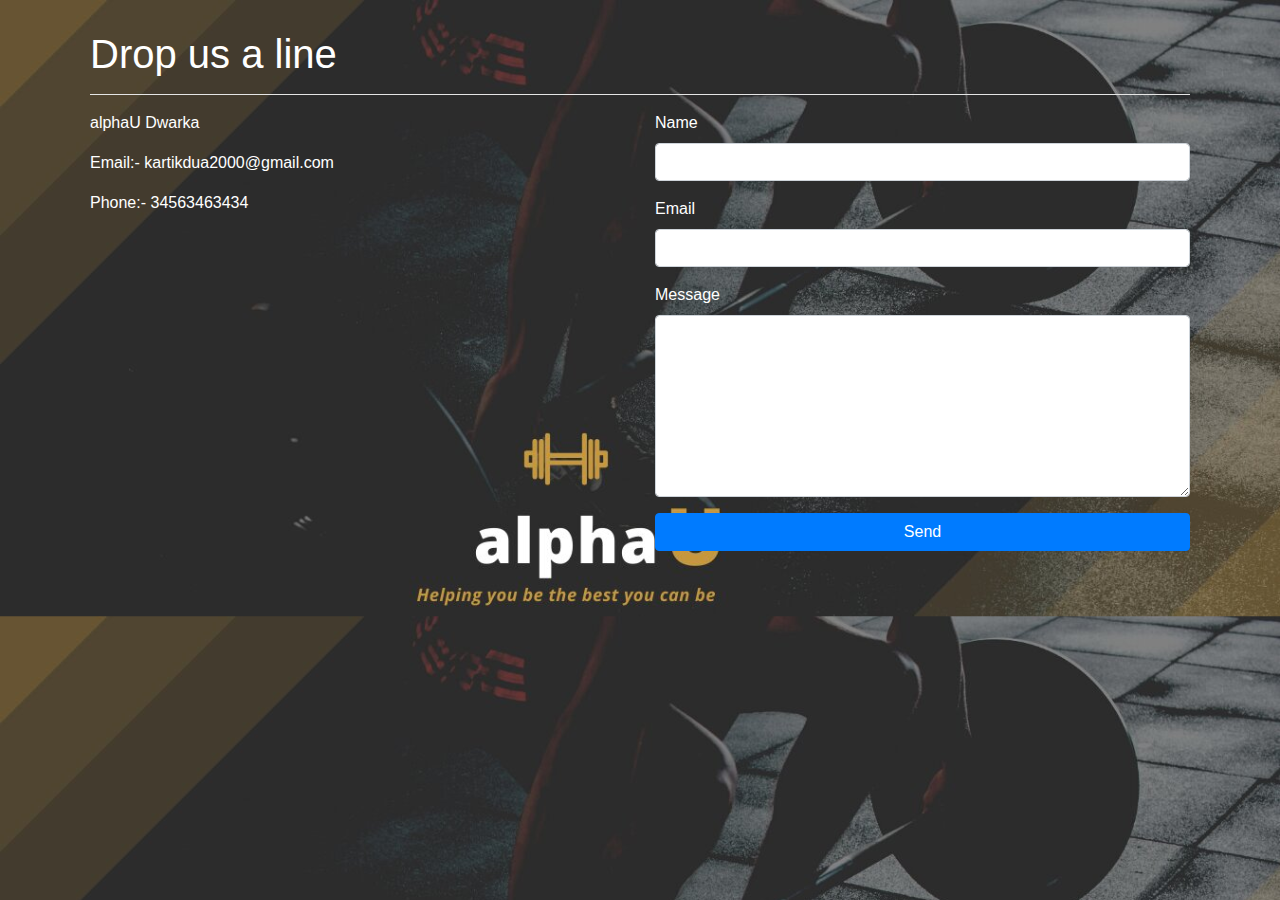
<file: contact.html>
<!DOCTYPE html>
<html lang="en">
<head>
	<meta charset="UTF-8">
	<title>Contact Us</title>
	<link rel="stylesheet" href="css/bootstrap.min.css">
<link rel="shortcut icon" type="image/x-icon" href="alphau2.ico">


   <style>
	    body{
	    	background-image: url(gym1.jpg);
	    	background-size:cover;
	    }
	    hr{
	    	background: white;	
	    }

		.contact-form{
			
			color:white;
			margin-top: 10px;
			padding: 20px;
			
		}
   </style>


  </head>
<body>
	


<div class="container contact-form">
	<h1>Drop us a line</h1>
	<hr>

	<div class="row">
   
       <div class="col-md-6">
       	<address>alphaU Dwarka</address>
       	<p>Email:- kartikdua2000@gmail.com</p>
       	<p>Phone:- 34563463434</p>
       </div>

       <div class="col-md-6">
       	
         <div class="form-group">
         	<label>Name</label>
         	<input type="text" class="form-control">
         </div>

         <div class="form-group">
         	<label>Email</label>
         	<input type="text" class="form-control">
         </div>

         <div class="form-group">
         	<label>Message</label>
         	<textarea  class="form-control" rows="7"></textarea>
         </div>

         <div class="form-group">
         	<button class="btn btn-primary btn-block">Send</button>
         </div>

       </div>

    </div>

</div>




</body>
</html>
</file>
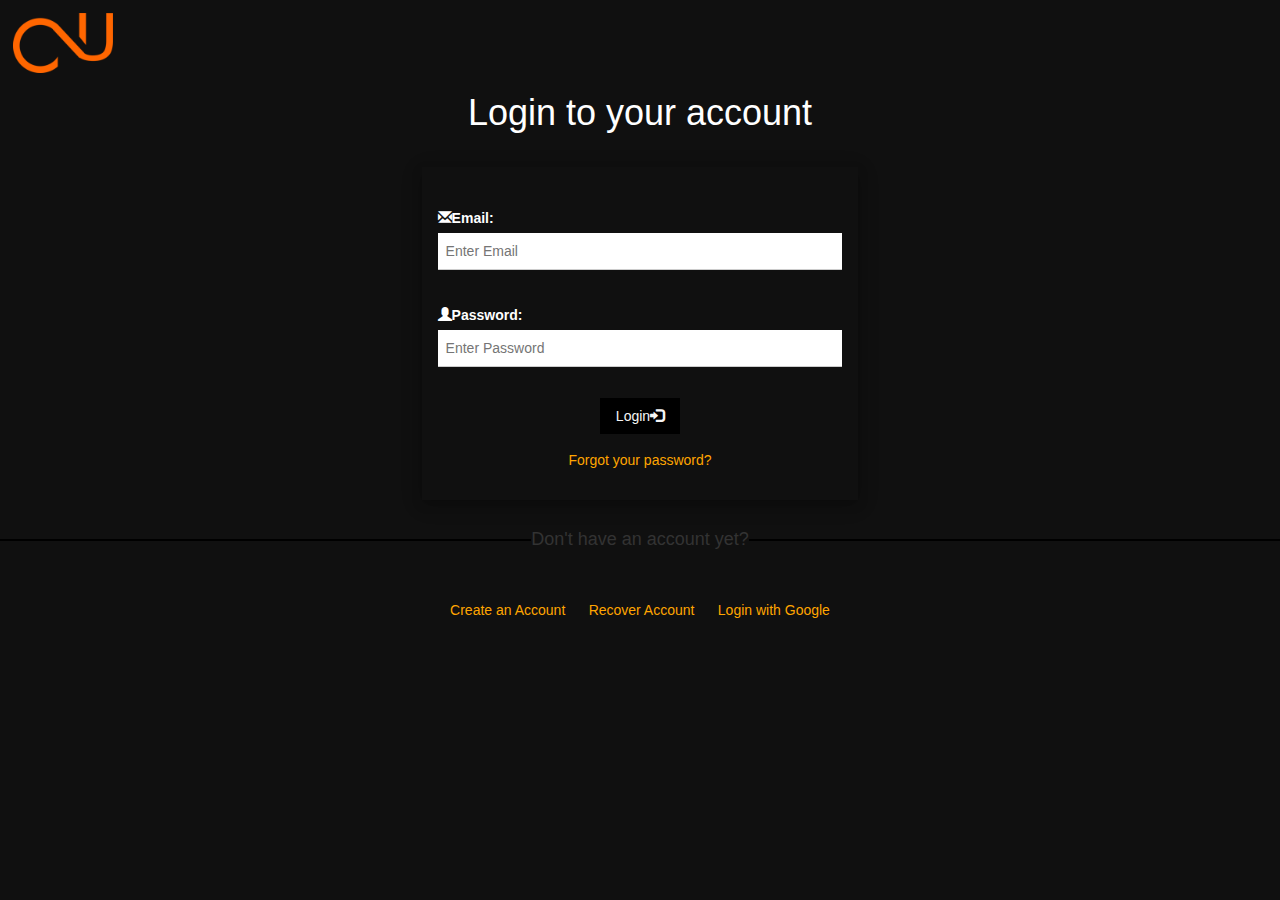
<file: login.html>
<!DOCTYPE html>
<html lang="en">
<meta name="viewport" content="width=device-width, initial-scale=1">
<link rel="stylesheet" href="https://www.w3schools.com/w3css/4/w3.css">
<title>Login</title>
<head>
  <meta charset="utf-8">
  <meta name="viewport" content="width=device-width, initial-scale=1">
  <link rel="stylesheet" href="https://maxcdn.bootstrapcdn.com/bootstrap/3.4.0/css/bootstrap.min.css">
    	<link rel="shortcut icon" type="image/x-icon" href="alphau2.ico">
  <script src="https://ajax.googleapis.com/ajax/libs/jquery/3.3.1/jquery.min.js"></script>
  <script src="https://maxcdn.bootstrapcdn.com/bootstrap/3.4.0/js/bootstrap.min.js"></script>
  <script src="https://ajax.googleapis.com/ajax/libs/jquery/3.3.1/jquery.min.js"></script>
  <script>
  var a,b=0,c=0,d=0,e=0,f=0,g=0,n,ch,w=0,x=0;
  $(document).ready(function(){
  	$("#pwd").keyup(function(){
    	a=$("#pwd").val();
        n=a.length;
        ch=a.substring(n-1,n);
	
        if(ch>='A' && ch<='Z' && b==0 && n!=0)
        {
        	w=w+62.5;
            b=b+1;
            $("#pb").css("width",w);
		      if(x!=w)
		      {
                    x=w;
                    if(x<=200)
                            $("#pb").css("background-color","red");
			        else if(x<=320 && x>200)
			                $("#pb").css("background-color","orange");
                    else if(x>320)
                            $("#pb").css("background-color","green");
		      }
        }
        if(ch>='a' && ch<='z' && c==0 && n!=0)
        {
        	w=w+62.5;
            c=c+1;
            $("#pb").css("width",w);
		      if(x!=w)
		      {
                    x=w;
                    if(x<=200)
                            $("#pb").css("background-color","red");
			        else if(x<=320 && x>200)
			                $("#pb").css("background-color","orange");
                    else if(x>320)
                            $("#pb").css("background-color","green");
		      }
        }
        if(ch>='0' && ch<='9' && d==0 && n!=0)
        {
        	w=w+62.5;
            d=d+1;
            $("#pb").css("width",w);
		      if(x!=w)
		      {
                    x=w;
                    if(x<=200)
                            $("#pb").css("background-color","red");
			        else if(x<=320 && x>200)
			                $("#pb").css("background-color","orange");
                    else if(x>320)
                            $("#pb").css("background-color","green");
		      }
        }
	 var format = /^[!@#$%^&*()_+\-=\[\]{};':"\\|,.<>\/?]*$/;
	 if( ch.match(format) && g==0  && n!=0)
	 {
  	     w=w+62.5;
            g=g+1;
            $("#pb").css("width",w);
		      if(x!=w)
		      {
                    x=w;
                    if(x<=200)
                            $("#pb").css("background-color","red");
			        else if(x<=320 && x>200)
			                $("#pb").css("background-color","orange");
                    else if(x>320)
                            $("#pb").css("background-color","green");
		      }
	 }
        if(n<8 && e==0 && n!=0)
        {
        	w=w+100;
            e=e+1;
            $("#pb").css("width",w);
		      if(x!=w)
		      {
                    x=w;
                    if(x<=200)
                            $("#pb").css("background-color","red");
			        else if(x<=320 && x>200)
			                $("#pb").css("background-color","orange");
                    else if(x>320)
                            $("#pb").css("background-color","green");
		      }
        }
        if(n>=8 && f==0 && n!=0)
        {
        	w=w+150;
            f=f+1;
            $("#pb").css("width",w);
		      if(x!=w)
		      {
                    x=w;
                    if(x<=200)
                            $("#pb").css("background-color","red");
			        else if(x<=320 && x>200)
			                $("#pb").css("background-color","orange");
                    else if(x>320)
                            $("#pb").css("background-color","green");
		      }
        }
         var key = event.keyCode || event.charCode;
           if (w>0 && key == 8 || key==46)
                {
                    w=w-67;
                    $("#pb").css("width",w);
                    if(x!=w)
		              {
                          x=w;
                          if(x<=200)
                            $("#pb").css("background-color","red");
                          else if(x<=320 && x>200)
			                $("#pb").css("background-color","orange");
                          else if(x>320)
                            $("#pb").css("background-color","green");
                      }
                }
                if(n==0)
	            {
		          $("#pb").css("width","0");
                    a=b=c=d=e=f=g=w=0;
	            }
    });
  });
  </script>
<style> 
        h1.impact{
                font-family: Impact, Charcoal, sans-serif;
                color: darkgrey;
        }   
        p{
                color:orange;
        }    
        
        h4 { 
            display: flex; 
            flex-direction: row; 
        } 
          
        h4:before, 
        h4:after { 
            content: ""; 
            flex: 1 1; 
            border-bottom: 2px solid #000; 
            margin:auto; 
        } 

        .button {
  display: inline-block;
  border-radius: 3px;
  background-color: #140703;
  border: none;
  color: #FFFFFF;
  text-align: center;
  font-size: 22px;
  padding: 15px;
  width: 250px;
  transition: all 0.5s;
  cursor: pointer;
  margin: 5px;
}

.button span {
  cursor: pointer;
  display: inline-block;
  position: relative;
  transition: 0.5s;
}

.button span:after {
  content: '\00bb';
  position: absolute;
  opacity: 0;
  top: 0;
  right: -20px;
  transition: 0.5s;
}

.button:hover span {
  padding-right: 25px;
}

.button:hover span:after {
  opacity: 1;
  right: 0;
}
</style>
<meta name="viewport" content="width=device-width, initial-scale=1">
<link rel="stylesheet" href="https://maxcdn.bootstrapcdn.com/bootstrap/3.3.7/css/bootstrap.min.css">
</head>
<body style="background-color:#101010;">
        <div style="background-color:#101010;">
            <a href="index.html"> <img src="alphau2.ico"   width="100" height="60" style="margin-top:1%;margin-left:1%"></a>
        </div>
<center><h1 class="impact" style="color:white;">Login to your account</h1></center>

<center>
<div class="w3-container" style="background-color:#101010;">

 <form class="w3-container w3-card-4" style="width:35%;height:100%; margin-top:2%">
    <div class="form-group">
    <br><br>
      <label for="email" style="float:left;color:white;"><i class="glyphicon glyphicon-envelope"></i>Email:</label>
      <input type="email" class="w3-input" id="email" placeholder="Enter Email" name="email" style="width:100%;"required>
    </div><br>
    <div class="form-group">
      <label for="pwd" style="float:left;color:white;"><i class="glyphicon glyphicon-user"></i>Password:</label>
      <input type="password"class="w3-input" id="pwd" placeholder="Enter Password" name="pwd"  style="width:100%;" required>
    </div>


    <button type="submit" class="w3-button w3-section w3-black w3-ripple"><a href="index.html" style="color: whitesmoke;">Login<i class="glyphicon glyphicon-log-in"></i></a></button>
    <p style="color:orange;">Forgot your password?</p><br>
  </form>
</div>

</center><br>
<h4>Don't have an account yet?</h4> <br><br>
<center><p><a href="sign.html" style="color:orange;">Create an Account</a>&nbsp;&nbsp;&nbsp;&nbsp;&nbsp;&nbsp;<a href="sign.html" style="color:orange;">Recover Account</a>&nbsp;&nbsp;&nbsp;&nbsp;&nbsp;&nbsp;<a href="sign.html" style="color:orange;">Login with Google</a></p></center>
</body>
</html>
</file>
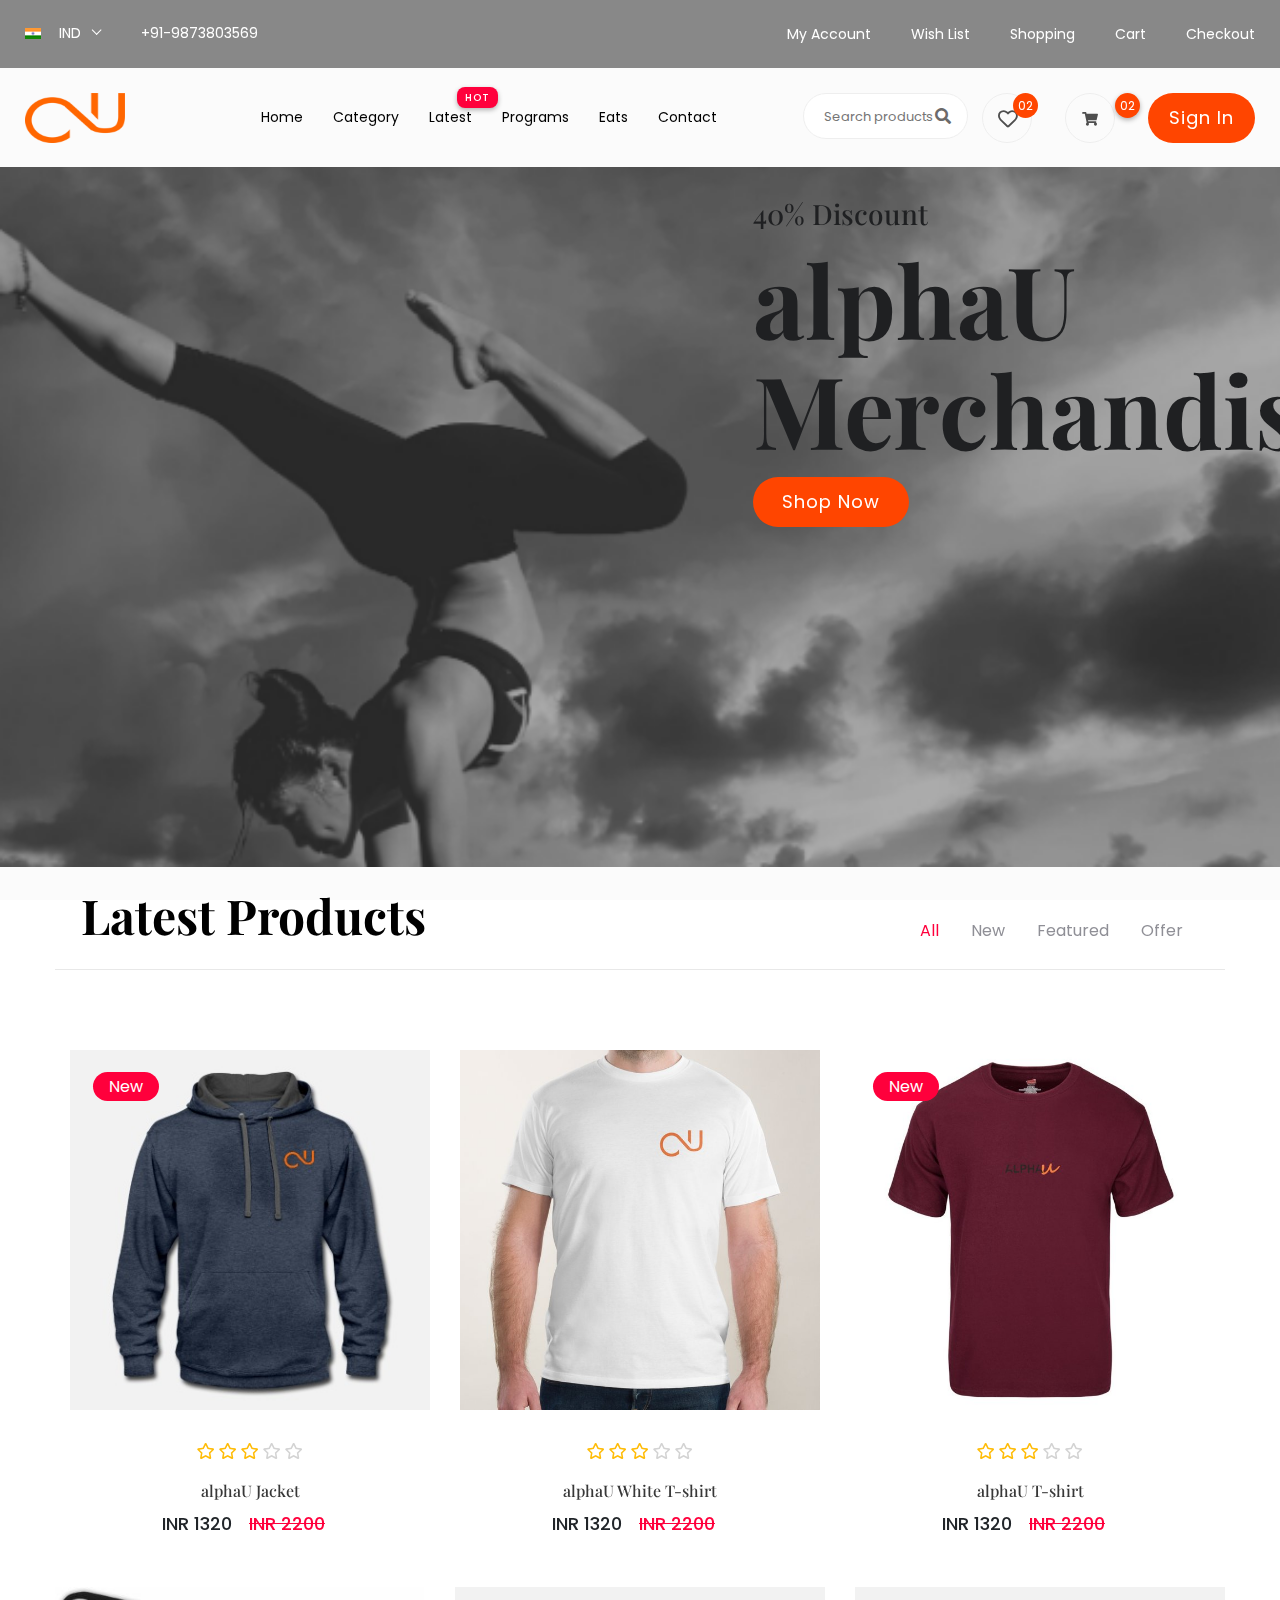
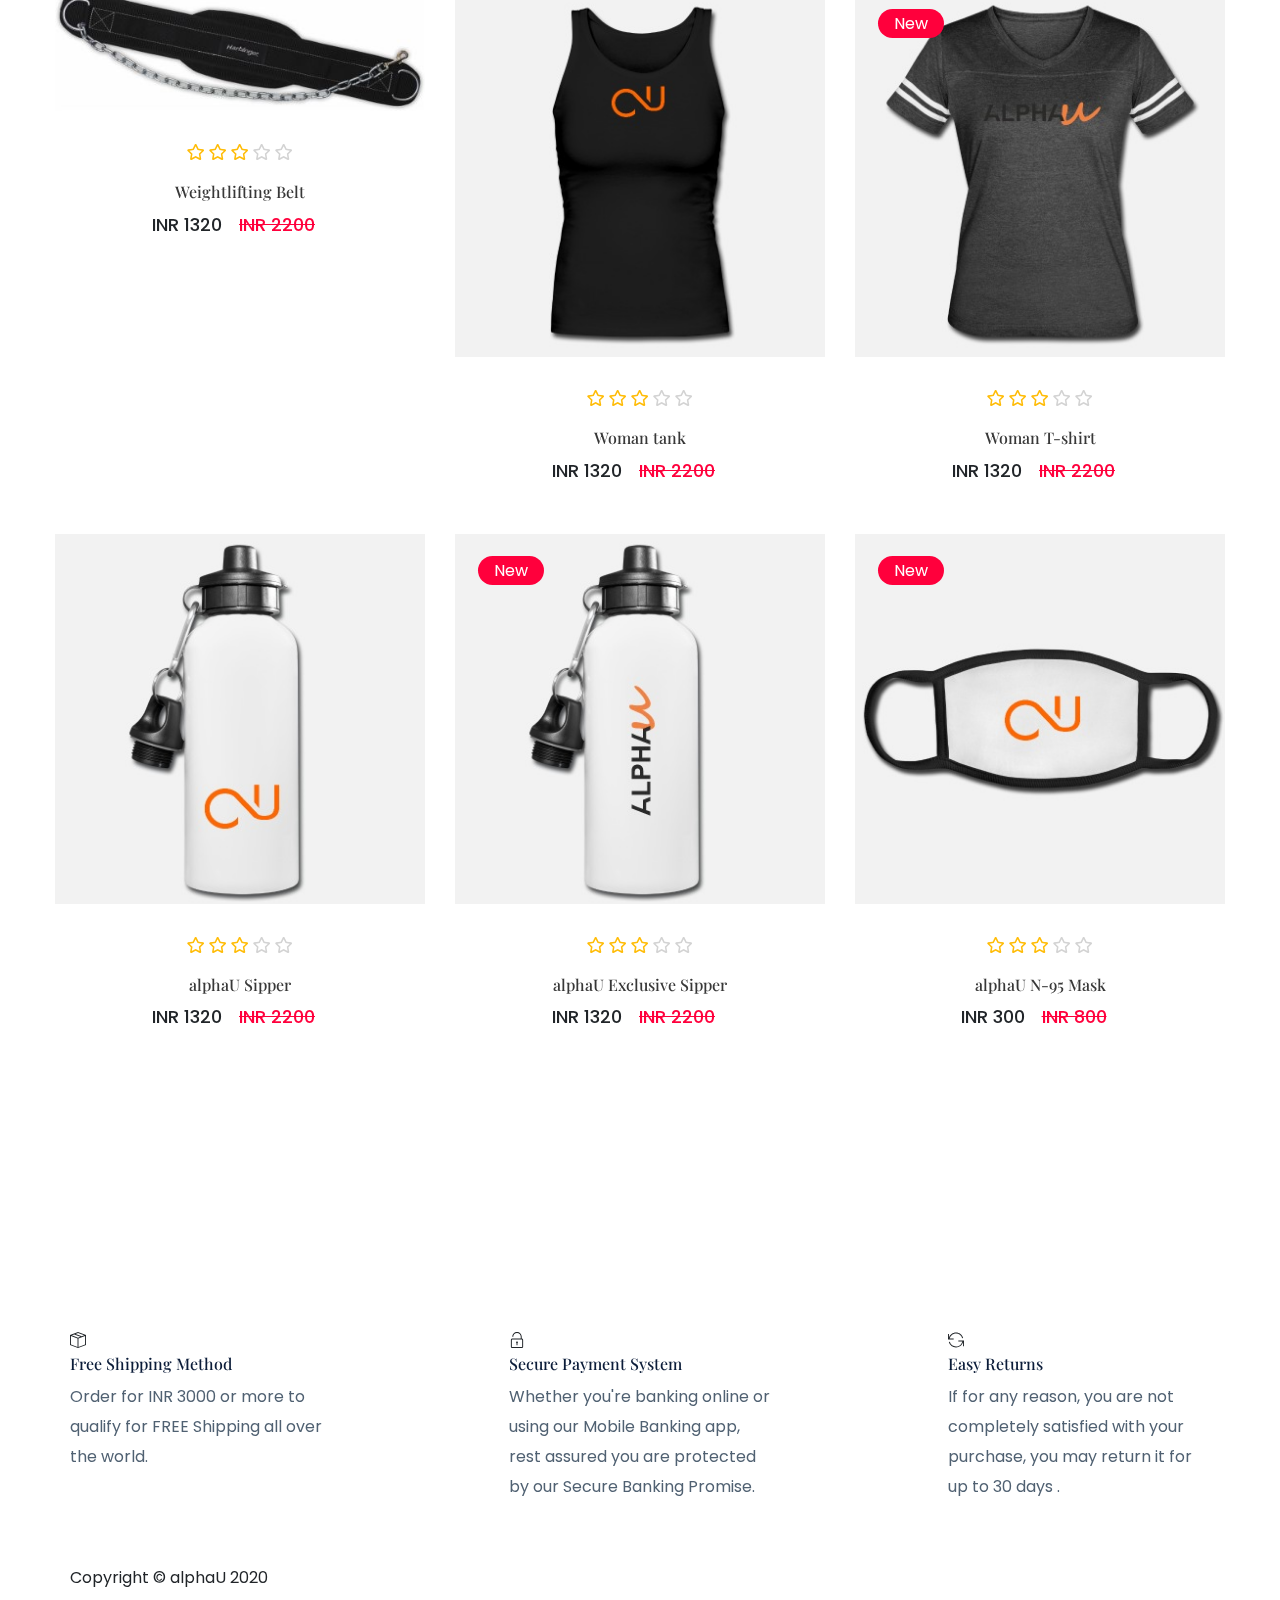
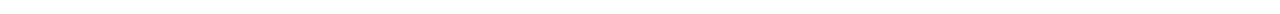
<file: Merch.html>
<!doctype html>
<html class="no-js" lang="zxx">
    <head>
        <meta charset="utf-8">
        <meta http-equiv="x-ua-compatible" content="ie=edge">
        <title>Merchandise</title>
        <meta name="description" content="">
        <meta name="viewport" content="width=device-width, initial-scale=1">
        <link rel="manifest" href="site.webmanifest">
		<link rel="shortcut icon" type="image/x-icon" href="alphau2.ico">

		<!-- CSS here -->
            <link rel="stylesheet" href="assets/css/bootstrap.min.css">
            <link rel="stylesheet" href="assets/css/owl.carousel.min.css">
            <link rel="stylesheet" href="assets/css/flaticon.css">
            <link rel="stylesheet" href="assets/css/slicknav.css">
            <link rel="stylesheet" href="assets/css/animate.min.css">
            <link rel="stylesheet" href="assets/css/magnific-popup.css">
            <link rel="stylesheet" href="assets/css/fontawesome-all.min.css">
            <link rel="stylesheet" href="assets/css/themify-icons.css">
            <link rel="stylesheet" href="assets/css/slick.css">
            <link rel="stylesheet" href="assets/css/nice-select.css">
            <link rel="stylesheet" href="assets/css/style.css">
                   

   </head>

    <body id="page-top">
       
    <!-- Preloader Start -->
    <div id="preloader-active">
        <div class="preloader d-flex align-items-center justify-content-center">
            <div class="preloader-inner position-relative">
                <div class="preloader-circle"></div>
                <div class="preloader-img pere-text">
                    <img src="alphau2.ico" alt="">
                </div>
            </div>
        </div>
    </div>
    <!-- Preloader Start -->

    <header>
        <!-- Header Start -->
       <div class="header-area">
            <div class="main-header ">
                <div class="header-top top-bg d-none d-lg-block">
                   <div class="container-fluid">
                       <div class="col-xl-12">
                            <div class="row d-flex justify-content-between align-items-center">
                                <div class="header-info-left d-flex">
                                    <div class="flag">
                                        <img src="assets/img/icon/heg.png" alt="">
                                    </div>
                                    <div class="select-this">
                                        <form action="#">
                                            <div class="select-itms">
                                                <select name="select" id="select1">
                                                    <option value="">IND</option>
                                                    <option value="">USA</option>
                                                    <option value="">SPN</option>
                                                    <option value="">CDA</option>
                                                    <option value="">USD</option>
                                                </select>
                                            </div>
                                        </form>
                                    </div>
                                    <ul class="contact-now">     
                                        <li>+91-9873803569</li>
                                    </ul>
                                </div>
                                <div class="header-info-right">
                                   <ul>                                          
                                       <li><a href="login.html">My Account </a></li>
                                       <li><a href="login.html">Wish List  </a></li>
                                       <li><a href="login.html">Shopping</a></li>
                                       <li><a href="login.html">Cart</a></li>
                                       <li><a href="login.html">Checkout</a></li>
                                   </ul>
                                </div>
                            </div>
                       </div>
                   </div>
                </div>
               <div class="header-bottom  header-sticky">
                    <div class="container-fluid">
                        <div class="row align-items-center">
                            <!-- Logo -->
                            <div class="col-xl-1 col-lg-1 col-md-1 col-sm-3">
                                <div class="logo">
                                  <a href="index.html"><img src="alphau2.ico" alt="" height="50" width="100"></a>
                                </div>
                            </div>
                            <div class="col-xl-6 col-lg-8 col-md-7 col-sm-5">
                                <!-- Main-menu -->
                                <div class="main-menu f-right d-none d-lg-block">
                                    <nav>                                                
                                        <ul id="navigation">                                                                                                                                     
                                            <li><a href="index.html">Home</a></li>
                                            <li><a href="Merch.html">Category</a></li>
                                            <li class="hot"><a href="Merch.html">Latest</a>
                                                
                                            </li>
                                            <li><a href="course.html">programs</a>
                                                
                                            </li>
                                            <li><a href="kitchen.html">Eats</a>
                                              
                                            </li>
                                            <li><a href="contact.html">Contact</a></li>
                                        </ul>
                                    </nav>
                                </div>
                            </div> 
                            <div class="col-xl-5 col-lg-3 col-md-3 col-sm-3 fix-card">
                                <ul class="header-right f-right d-none d-lg-block d-flex justify-content-between">
                                    <li class="d-none d-xl-block">
                                        <div class="form-box f-right ">
                                            <input type="text" name="Search" placeholder="Search products">
                                            <div class="search-icon">
                                                <i class="fas fa-search special-tag"></i>
                                            </div>
                                        </div>
                                     </li>
                                    <li class=" d-none d-xl-block">
                                        <div class="favorit-items">
                                            <i class="far fa-heart"></i>
                                        </div>
                                    </li>
                                    <li>
                                        <div class="shopping-card">
                                            <a href="login.html"><i class="fa fa-shopping-cart"></i></a>
                                        </div>
                                    </li>
                                   <li class=" d-lg-block"> <a href="login.html" class="btn header-btn">Sign in</a></li>
                                </ul>
                            </div>
                            <!-- Mobile Menu -->
                            <div class="col-12">
                                <div class="mobile_menu d-block d-lg-none"></div>
                            </div>
                        </div>
                    </div>
               </div>
            </div>
       </div>
        <!-- Header End -->
    </header>

   

        <!-- slider Area Start -->
        <div class="slider-area ">
            <!-- Mobile Menu -->
            <div class="slider-active">
                <div class="single-slider slider-height" data-background="merchb.png">
                    <div class="container">
                        <div class="row d-flex align-items-center justify-content-between">
                            <div class="col-xl-6 col-lg-6 col-md-6 col-sm-6 d-none d-md-block">
                                <div class="hero__img" data-animation="bounceIn" data-delay=".4s">
                                  
                                </div>
                            </div>
                            <div class="col-xl-5 col-xl-5 col-md-5 col-sm-8">
                                <div class="hero__caption">
                                    <h3 data-animation="fadeInRight" data-delay=".4s" >40% Discount</h3>
                                    <h1 data-animation="fadeInRight" data-delay=".6s">alphaU <br> Merchandise</h1>
                                    
                                   
                                    
                                    <!-- Hero-btn -->
                                    <div class="hero__btn" data-animation="fadeInRight" data-delay="1s">
                                        <a href="Merch.html" class="btn hero-btn">Shop Now</a>
                                    </div>
                                </div>
                            </div>
                        </div>
                    </div>
                </div>
            </div>
        </div>
       &nbsp;&nbsp;&nbsp;&nbsp;&nbsp;&nbsp;&nbsp;&nbsp;&nbsp;&nbsp;&nbsp;&nbsp;&nbsp;&nbsp;&nbsp;&nbsp;&nbsp;&nbsp;&nbsp;&nbsp;&nbsp;&nbsp;&nbsp;&nbsp;&nbsp;&nbsp;&nbsp;&nbsp;&nbsp;&nbsp;&nbsp;&nbsp;&nbsp;&nbsp;&nbsp;&nbsp;&nbsp;&nbsp;&nbsp;&nbsp;&nbsp;&nbsp;&nbsp;&nbsp;&nbsp;&nbsp;&nbsp;&nbsp;&nbsp;&nbsp;&nbsp;&nbsp;&nbsp;&nbsp;&nbsp;&nbsp;&nbsp;&nbsp;&nbsp;&nbsp;&nbsp;&nbsp;&nbsp;&nbsp;&nbsp;&nbsp;
        <section class="latest-product-area padding-bottom">
            <div class="container">
                <div class="row product-btn d-flex justify-content-end align-items-end">
                    <!-- Section Tittle -->
                    <div class="col-xl-4 col-lg-5 col-md-5">
                        <div class="section-tittle mb-30">
                            <h2>Latest Products</h2>
                        </div>
                    </div>
                    <div class="col-xl-8 col-lg-7 col-md-7">
                        <div class="properties__button f-right">
                            <!--Nav Button  -->
                            <nav>                                                                                                
                                <div class="nav nav-tabs" id="nav-tab" role="tablist">
                                    <a class="nav-item nav-link active" id="nav-home-tab" data-toggle="tab" href="#nav-home" role="tab" aria-controls="nav-home" aria-selected="true">All</a>
                                    <a class="nav-item nav-link" id="nav-profile-tab" data-toggle="tab" href="#nav-profile" role="tab" aria-controls="nav-profile" aria-selected="false">New</a>
                                    <a class="nav-item nav-link" id="nav-contact-tab" data-toggle="tab" href="#nav-contact" role="tab" aria-controls="nav-contact" aria-selected="false">Featured</a>
                                    <a class="nav-item nav-link" id="nav-last-tab" data-toggle="tab" href="#nav-last" role="tab" aria-controls="nav-contact" aria-selected="false">Offer</a>
                                </div>
                            </nav>
                            <!--End Nav Button  -->
                        </div>
                    </div>
                </div>
                <!-- Nav Card -->
                <div class="tab-content" id="nav-tabContent">
                    <!-- card one -->
                    <div class="tab-pane fade show active" id="nav-home" role="tabpanel" aria-labelledby="nav-home-tab">
                        <div class="row">
                            <div class="col-xl-4 col-lg-4 col-md-6">
                                <div class="single-product mb-60">
                                    <div class="product-img">
                                        <img src="merch/jacket.jpg" alt="">
                                        <div class="new-product">
                                            <span>New</span>
                                        </div>
                                    </div>
                                    <div class="product-caption">
                                        <div class="product-ratting">
                                            <i class="far fa-star"></i>
                                            <i class="far fa-star"></i>
                                            <i class="far fa-star"></i>
                                            <i class="far fa-star low-star"></i>
                                            <i class="far fa-star low-star"></i>
                                        </div>
                                        <h4><a href="#">alphaU Jacket</a></h4>
                                        <div class="price">
                                            <ul>
                                                <li>INR 1320</li>
                                                <li class="discount">INR 2200</li>
                                            </ul>
                                        </div>
                                    </div>
                                </div>
                            </div>
                            <div class="col-xl-4 col-lg-4 col-md-6">
                                <div class="single-product mb-60">
                                    <div class="product-img">
                                        <img src="merch/t.jfif" alt="">
                                    </div>
                                    <div class="product-caption">
                                        <div class="product-ratting">
                                            <i class="far fa-star"></i>
                                            <i class="far fa-star"></i>
                                            <i class="far fa-star"></i>
                                            <i class="far fa-star low-star"></i>
                                            <i class="far fa-star low-star"></i>
                                        </div>
                                        <h4><a href="#">alphaU White T-shirt</a></h4>
                                        <div class="price">
                                            <ul>
                                                <li>INR 1320</li>
                                                <li class="discount">INR 2200</li>
                                            </ul>
                                        </div>
                                    </div>
                                </div>
                            </div> 
                            <div class="col-xl-4 col-lg-4 col-md-6">
                                <div class="single-product mb-60">
                                    <div class="product-img">
                                        <img src="merch/tshirt.jfif" alt="">
                                        <div class="new-product">
                                            <span>New</span>
                                        </div>
                                    </div>
                                    <div class="product-caption">
                                        <div class="product-ratting">
                                            <i class="far fa-star"></i>
                                            <i class="far fa-star"></i>
                                            <i class="far fa-star"></i>
                                            <i class="far fa-star low-star"></i>
                                            <i class="far fa-star low-star"></i>
                                        </div>
                                        <h4><a href="#">alphaU T-shirt</a></h4>
                                        <div class="price">
                                            <ul>
                                                <li>INR 1320</li>
                                                <li class="discount">INR 2200</li>
                                            </ul>
                                        </div>
                                    </div>
                                </div>
                            </div>
                            <div class="tab-content" id="nav-tabContent">
                    <!-- card one -->
                    <div class="tab-pane fade show active" id="nav-home" role="tabpanel" aria-labelledby="nav-home-tab">
                        <div class="row">
                            <div class="col-xl-4 col-lg-4 col-md-6">
                                <div class="single-product mb-60">
                                    <div class="product-img">
                                        <img src="merch/belt.jpg" alt="">
                                        <div class="new-product">
                                            
                                        </div>
                                    </div>
                                    <div class="product-caption">
                                        <div class="product-ratting">
                                            <i class="far fa-star"></i>
                                            <i class="far fa-star"></i>
                                            <i class="far fa-star"></i>
                                            <i class="far fa-star low-star"></i>
                                            <i class="far fa-star low-star"></i>
                                        </div>
                                        <h4><a href="#">Weightlifting Belt</a></h4>
                                        <div class="price">
                                            <ul>
                                                <li>INR 1320</li>
                                                <li class="discount">INR 2200</li>
                                            </ul>
                                        </div>
                                    </div>
                                </div>
                            </div>
                            <div class="col-xl-4 col-lg-4 col-md-6">
                                <div class="single-product mb-60">
                                    <div class="product-img">
                                        <img src="merch/tank.jpg" alt="">
                                    </div>
                                    <div class="product-caption">
                                        <div class="product-ratting">
                                            <i class="far fa-star"></i>
                                            <i class="far fa-star"></i>
                                            <i class="far fa-star"></i>
                                            <i class="far fa-star low-star"></i>
                                            <i class="far fa-star low-star"></i>
                                        </div>
                                        <h4><a href="#">Woman tank</a></h4>
                                        <div class="price">
                                            <ul>
                                                <li>INR 1320</li>
                                                <li class="discount">INR 2200</li>
                                            </ul>
                                        </div>
                                    </div>
                                </div>
                            </div> 
                            <div class="col-xl-4 col-lg-4 col-md-6">
                                <div class="single-product mb-60">
                                    <div class="product-img">
                                        <img src="merch/wt.jpg" alt="">
                                        <div class="new-product">
                                            <span>New</span>
                                        </div>
                                    </div>
                                    <div class="product-caption">
                                        <div class="product-ratting">
                                            <i class="far fa-star"></i>
                                            <i class="far fa-star"></i>
                                            <i class="far fa-star"></i>
                                            <i class="far fa-star low-star"></i>
                                            <i class="far fa-star low-star"></i>
                                        </div>
                                        <h4><a href="#">Woman T-shirt</a></h4>
                                        <div class="price">
                                            <ul>
                                                <li>INR 1320</li>
                                                <li class="discount">INR 2200</li>
                                            </ul>
                                        </div>
                                    </div>
                                </div>
                            </div>
                            <div class="col-xl-4 col-lg-4 col-md-6">
                                <div class="single-product mb-60">
                                    <div class="product-img">
                                        <img src="merch/sipper1.jpg" alt="">
                                    </div>
                                    <div class="product-caption">
                                        <div class="product-ratting">
                                            <i class="far fa-star"></i>
                                            <i class="far fa-star"></i>
                                            <i class="far fa-star"></i>
                                            <i class="far fa-star low-star"></i>
                                            <i class="far fa-star low-star"></i>
                                        </div>
                                        <h4><a href="#">alphaU Sipper</a></h4>
                                        <div class="price">
                                            <ul>
                                                <li>INR 1320</li>
                                                <li class="discount">INR 2200</li>
                                            </ul>
                                        </div>
                                    </div>
                                </div>
                            </div>
                            <div class="col-xl-4 col-lg-4 col-md-6">
                                <div class="single-product mb-60">
                                    <div class="product-img">
                                        <img src="merch/sipper2.jpg" alt="">
                                         <div class="new-product">
                                            <span>New</span>
                                        </div>
                                    </div>
                                    <div class="product-caption">
                                        <div class="product-ratting">
                                            <i class="far fa-star"></i>
                                            <i class="far fa-star"></i>
                                            <i class="far fa-star"></i>
                                            <i class="far fa-star low-star"></i>
                                            <i class="far fa-star low-star"></i>
                                        </div>
                                        <h4><a href="#">alphaU Exclusive Sipper</a></h4>
                                        <div class="price">
                                            <ul>
                                                <li>INR 1320</li>
                                                <li class="discount">INR 2200</li>
                                            </ul>
                                        </div>
                                    </div>
                                </div>
                            </div>
                            <div class="col-xl-4 col-lg-4 col-md-6">
                                <div class="single-product mb-60">
                                    <div class="product-img">
                                        <img src="merch/mask.jpg" alt="">
                                        <div class="new-product">
                                            <span>New</span>
                                        </div>
                                    </div>
                                    <div class="product-caption">
                                        <div class="product-ratting">
                                            <i class="far fa-star"></i>
                                            <i class="far fa-star"></i>
                                            <i class="far fa-star"></i>
                                            <i class="far fa-star low-star"></i>
                                            <i class="far fa-star low-star"></i>
                                        </div>
                                        <h4><a href="#">alphaU N-95 Mask</a></h4>
                                        <div class="price">
                                            <ul>
                                                <li>INR 300</li>
                                                <li class="discount">INR 800</li>
                                            </ul>
                                        </div>
                                    </div>
                                </div>
                            </div>
                        </div>
                    </div>
                    <!-- Card two -->
                    <div class="tab-pane fade" id="nav-profile" role="tabpanel" aria-labelledby="nav-profile-tab">
                        <div class="row">
                            <div class="col-xl-4 col-lg-4 col-md-6">
                                <div class="single-product mb-60">
                                    <div class="product-img">
                                        <img src="merch/sipper1.jpg" alt="">
                                    </div>
                                    <div class="product-caption">
                                        <div class="product-ratting">
                                            <i class="far fa-star"></i>
                                            <i class="far fa-star"></i>
                                            <i class="far fa-star"></i>
                                            <i class="far fa-star low-star"></i>
                                            <i class="far fa-star low-star"></i>
                                        </div>
                                        <h4><a href="#">Green Dress with details</a></h4>
                                        <div class="price">
                                            <ul>
                                                <li>INR 1320</li>
                                                <li class="discount">INR 2200</li>
                                            </ul>
                                        </div>
                                    </div>
                                </div>
                            </div>
                            <div class="col-xl-4 col-lg-4 col-md-6">
                                <div class="single-product mb-60">
                                    <div class="product-img">
                                        <img src="merch/sipper2.jpg" alt="">
                                    </div>
                                    <div class="product-caption">
                                        <div class="product-ratting">
                                            <i class="far fa-star"></i>
                                            <i class="far fa-star"></i>
                                            <i class="far fa-star"></i>
                                            <i class="far fa-star low-star"></i>
                                            <i class="far fa-star low-star"></i>
                                        </div>
                                        <h4><a href="#">Green Dress with details</a></h4>
                                        <div class="price">
                                            <ul>
                                                <li>INR 1320</li>
                                                <li class="discount">INR 2200</li>
                                            </ul>
                                        </div>
                                    </div>
                                </div>
                            </div>
                            <div class="col-xl-4 col-lg-4 col-md-6">
                                <div class="single-product mb-60">
                                    <div class="product-img">
                                        <img src="merch/mask.jpg" alt="">
                                        <div class="new-product">
                                            <span>New</span>
                                        </div>
                                    </div>
                                    <div class="product-caption">
                                        <div class="product-ratting">
                                            <i class="far fa-star"></i>
                                            <i class="far fa-star"></i>
                                            <i class="far fa-star"></i>
                                            <i class="far fa-star low-star"></i>
                                            <i class="far fa-star low-star"></i>
                                        </div>
                                        <h4><a href="#">Green Dress with details</a></h4>
                                        <div class="price">
                                            <ul>
                                                <li>INR 1320</li>
                                                <li class="discount">INR 2200</li>
                                            </ul>
                                        </div>
                                    </div>
                                </div>
                            </div>
                            <div class="col-xl-4 col-lg-4 col-md-6">
                                <div class="single-product mb-60">
                                    <div class="product-img">
                                        <img src="merch/t.jfif" alt="">
                                    </div>
                                    <div class="product-caption">
                                        <div class="product-ratting">
                                            <i class="far fa-star"></i>
                                            <i class="far fa-star"></i>
                                            <i class="far fa-star"></i>
                                            <i class="far fa-star low-star"></i>
                                            <i class="far fa-star low-star"></i>
                                        </div>
                                        <h4><a href="#">Green Dress with details</a></h4>
                                        <div class="price">
                                            <ul>
                                                <li>INR 1320</li>
                                                <li class="discount">INR 2200</li>
                                            </ul>
                                        </div>
                                    </div>
                                </div>
                            </div> 
                            <div class="col-xl-4 col-lg-4 col-md-6">
                                <div class="single-product mb-60">
                                    <div class="product-img">
                                        <img src="merch/tshirt.jfif" alt="">
                                        <div class="new-product">
                                            <span>New</span>
                                        </div>
                                    </div>
                                    <div class="product-caption">
                                        <div class="product-ratting">
                                            <i class="far fa-star"></i>
                                            <i class="far fa-star"></i>
                                            <i class="far fa-star"></i>
                                            <i class="far fa-star low-star"></i>
                                            <i class="far fa-star low-star"></i>
                                        </div>
                                        <h4><a href="#">Green Dress with details</a></h4>
                                        <div class="price">
                                            <ul>
                                                <li>INR 1320</li>
                                                <li class="discount">INR 2200</li>
                                            </ul>
                                        </div>
                                    </div>
                                </div>
                            </div>
                            <div class="col-xl-4 col-lg-4 col-md-6">
                                <div class="single-product mb-60">
                                    <div class="product-img">
                                        <img src="merch/jacket.jpg" alt="">
                                        <div class="new-product">
                                            <span>New</span>
                                        </div>
                                    </div>
                                    <div class="product-caption">
                                        <div class="product-ratting">
                                            <i class="far fa-star"></i>
                                            <i class="far fa-star"></i>
                                            <i class="far fa-star"></i>
                                            <i class="far fa-star low-star"></i>
                                            <i class="far fa-star low-star"></i>
                                        </div>
                                        <h4><a href="#">Green Dress with details</a></h4>
                                        <div class="price">
                                            <ul>
                                                <li>INR 1320</li>
                                                <li class="discount">INR 2200</li>
                                            </ul>
                                        </div>
                                    </div>
                                </div>
                            </div>
                        </div>
                    </div>
                    <!-- Card three -->
                    <div class="tab-pane fade" id="nav-contact" role="tabpanel" aria-labelledby="nav-contact-tab">
                        <div class="row">
                            <div class="col-xl-4 col-lg-4 col-md-6">
                                <div class="single-product mb-60">
                                    <div class="product-img">
                                        <img src="merch/t.jfif" alt="">
                                    </div>
                                    <div class="product-caption">
                                        <div class="product-ratting">
                                            <i class="far fa-star"></i>
                                            <i class="far fa-star"></i>
                                            <i class="far fa-star"></i>
                                            <i class="far fa-star low-star"></i>
                                            <i class="far fa-star low-star"></i>
                                        </div>
                                        <h4><a href="#">Green Dress with details</a></h4>
                                        <div class="price">
                                            <ul>
                                                <li>INR 1320</li>
                                                <li class="discount">INR 2200</li>
                                            </ul>
                                        </div>
                                    </div>
                                </div>
                            </div> 
                            <div class="col-xl-4 col-lg-4 col-md-6">
                                <div class="single-product mb-60">
                                    <div class="product-img">
                                        <img src="merch/tshirt.jfif" alt="">
                                        <div class="new-product">
                                            <span>New</span>
                                        </div>
                                    </div>
                                    <div class="product-caption">
                                        <div class="product-ratting">
                                            <i class="far fa-star"></i>
                                            <i class="far fa-star"></i>
                                            <i class="far fa-star"></i>
                                            <i class="far fa-star low-star"></i>
                                            <i class="far fa-star low-star"></i>
                                        </div>
                                        <h4><a href="#">Green Dress with details</a></h4>
                                        <div class="price">
                                            <ul>
                                                <li>INR 1320</li>
                                                <li class="discount">INR 2200</li>
                                            </ul>
                                        </div>
                                    </div>
                                </div>
                            </div>
                            <div class="col-xl-4 col-lg-4 col-md-6">
                                <div class="single-product mb-60">
                                    <div class="product-img">
                                        <img src="merch/jacket.jpg" alt="">
                                        <div class="new-product">
                                            <span>New</span>
                                        </div>
                                    </div>
                                    <div class="product-caption">
                                        <div class="product-ratting">
                                            <i class="far fa-star"></i>
                                            <i class="far fa-star"></i>
                                            <i class="far fa-star"></i>
                                            <i class="far fa-star low-star"></i>
                                            <i class="far fa-star low-star"></i>
                                        </div>
                                        <h4><a href="#">Green Dress with details</a></h4>
                                        <div class="price">
                                            <ul>
                                                <li>INR 1320</li>
                                                <li class="discount">INR 2200</li>
                                            </ul>
                                        </div>
                                    </div>
                                </div>
                            </div>
                            <div class="col-xl-4 col-lg-4 col-md-6">
                                <div class="single-product mb-60">
                                    <div class="product-img">
                                        <img src="merch/sipper1.jpg" alt="">
                                    </div>
                                    <div class="product-caption">
                                        <div class="product-ratting">
                                            <i class="far fa-star"></i>
                                            <i class="far fa-star"></i>
                                            <i class="far fa-star"></i>
                                            <i class="far fa-star low-star"></i>
                                            <i class="far fa-star low-star"></i>
                                        </div>
                                        <h4><a href="#">Green Dress with details</a></h4>
                                        <div class="price">
                                            <ul>
                                                <li>INR 1320</li>
                                                <li class="discount">INR 2200</li>
                                            </ul>
                                        </div>
                                    </div>
                                </div>
                            </div>
                            <div class="col-xl-4 col-lg-4 col-md-6">
                                <div class="single-product mb-60">
                                    <div class="product-img">
                                        <img src="merch/mask.jpg" alt="">
                                        <div class="new-product">
                                            <span>New</span>
                                        </div>
                                    </div>
                                    <div class="product-caption">
                                        <div class="product-ratting">
                                            <i class="far fa-star"></i>
                                            <i class="far fa-star"></i>
                                            <i class="far fa-star"></i>
                                            <i class="far fa-star low-star"></i>
                                            <i class="far fa-star low-star"></i>
                                        </div>
                                        <h4><a href="#">Green Dress with details</a></h4>
                                        <div class="price">
                                            <ul>
                                                <li>INR 1320</li>
                                                <li class="discount">INR 2200</li>
                                            </ul>
                                        </div>
                                    </div>
                                </div>
                            </div>
                            <div class="col-xl-4 col-lg-4 col-md-6">
                                <div class="single-product mb-60">
                                    <div class="product-img">
                                        <img src="merch/sipper2.jpg" alt="">
                                    </div>
                                    <div class="product-caption">
                                        <div class="product-ratting">
                                            <i class="far fa-star"></i>
                                            <i class="far fa-star"></i>
                                            <i class="far fa-star"></i>
                                            <i class="far fa-star low-star"></i>
                                            <i class="far fa-star low-star"></i>
                                        </div>
                                        <h4><a href="#">Green Dress with details</a></h4>
                                        <div class="price">
                                            <ul>
                                                <li>INR 1320</li>
                                                <li class="discount">INR 2200</li>
                                            </ul>
                                        </div>
                                    </div>
                                </div>
                            </div>
                        </div>
                    </div>
                    <!-- card foure -->
                    <div class="tab-pane fade" id="nav-last" role="tabpanel" aria-labelledby="nav-last-tab">
                        <div class="row">
                            <div class="col-xl-4 col-lg-4 col-md-6">
                                <div class="single-product mb-60">
                                    <div class="product-img">
                                        <img src="merch/jacket.jpg" alt="">
                                        <div class="new-product">
                                            <span>New</span>
                                        </div>
                                    </div>
                                    <div class="product-caption">
                                        <div class="product-ratting">
                                            <i class="far fa-star"></i>
                                            <i class="far fa-star"></i>
                                            <i class="far fa-star"></i>
                                            <i class="far fa-star low-star"></i>
                                            <i class="far fa-star low-star"></i>
                                        </div>
                                        <h4><a href="#">Green Dress with details</a></h4>
                                        <div class="price">
                                            <ul>
                                                <li>INR 1320</li>
                                                <li class="discount">INR 2200</li>
                                            </ul>
                                        </div>
                                    </div>
                                </div>
                            </div>
                            <div class="col-xl-4 col-lg-4 col-md-6">
                                <div class="single-product mb-60">
                                    <div class="product-img">
                                        <img src="merch/t.jfif" alt="">
                                    </div>
                                    <div class="product-caption">
                                        <div class="product-ratting">
                                            <i class="far fa-star"></i>
                                            <i class="far fa-star"></i>
                                            <i class="far fa-star"></i>
                                            <i class="far fa-star low-star"></i>
                                            <i class="far fa-star low-star"></i>
                                        </div>
                                        <h4><a href="#">Green Dress with details</a></h4>
                                        <div class="price">
                                            <ul>
                                                <li>INR 1320</li>
                                                <li class="discount">INR 2200</li>
                                            </ul>
                                        </div>
                                    </div>
                                </div>
                            </div> 
                            <div class="col-xl-4 col-lg-4 col-md-6">
                                <div class="single-product mb-60">
                                    <div class="product-img">
                                        <img src="merch/tshirt.jfif" alt="">
                                        <div class="new-product">
                                            <span>New</span>
                                        </div>
                                    </div>
                                    <div class="product-caption">
                                        <div class="product-ratting">
                                            <i class="far fa-star"></i>
                                            <i class="far fa-star"></i>
                                            <i class="far fa-star"></i>
                                            <i class="far fa-star low-star"></i>
                                            <i class="far fa-star low-star"></i>
                                        </div>
                                        <h4><a href="#">Green Dress with details</a></h4>
                                        <div class="price">
                                            <ul>
                                                <li>INR 1320</li>
                                                <li class="discount">INR 2200</li>
                                            </ul>
                                        </div>
                                    </div>
                                </div>
                            </div>
                            <div class="col-xl-4 col-lg-4 col-md-6">
                                <div class="single-product mb-60">
                                    <div class="product-img">
                                        <img src="merch/sipper1.jpg" alt="">
                                    </div>
                                    <div class="product-caption">
                                        <div class="product-ratting">
                                            <i class="far fa-star"></i>
                                            <i class="far fa-star"></i>
                                            <i class="far fa-star"></i>
                                            <i class="far fa-star low-star"></i>
                                            <i class="far fa-star low-star"></i>
                                        </div>
                                        <h4><a href="#">Green Dress with details</a></h4>
                                        <div class="price">
                                            <ul>
                                                <li>INR 1320</li>
                                                <li class="discount">INR 2200</li>
                                            </ul>
                                        </div>
                                    </div>
                                </div>
                            </div>
                            <div class="col-xl-4 col-lg-4 col-md-6">
                                <div class="single-product mb-60">
                                    <div class="product-img">
                                        <img src="merch/sipper2.jpg" alt="">
                                    </div>
                                    <div class="product-caption">
                                        <div class="product-ratting">
                                            <i class="far fa-star"></i>
                                            <i class="far fa-star"></i>
                                            <i class="far fa-star"></i>
                                            <i class="far fa-star low-star"></i>
                                            <i class="far fa-star low-star"></i>
                                        </div>
                                        <h4><a href="#">Green Dress with details</a></h4>
                                        <div class="price">
                                            <ul>
                                                <li>INR 1320</li>
                                                <li class="discount">INR 2200</li>
                                            </ul>
                                        </div>
                                    </div>
                                </div>
                            </div>
                            <div class="col-xl-4 col-lg-4 col-md-6">
                                <div class="single-product mb-60">
                                    <div class="product-img">
                                        <img src="merch/mask.jpg" alt="">
                                        <div class="new-product">
                                            <span>New</span>
                                        </div>
                                    </div>
                                    <div class="product-caption">
                                        <div class="product-ratting">
                                            <i class="far fa-star"></i>
                                            <i class="far fa-star"></i>
                                            <i class="far fa-star"></i>
                                            <i class="far fa-star low-star"></i>
                                            <i class="far fa-star low-star"></i>
                                        </div>
                                        <h4><a href="#">Green Dress with details</a></h4>
                                        <div class="price">
                                            <ul>
                                                <li>INR 1320</li>
                                                <li class="discount">INR 2200</li>
                                            </ul>
                                        </div>
                                    </div>
                                </div>
                            </div>
                            
                        </div>
                    </div>
                </div>
                
                <!-- End Nav Card -->
            </div>
        </section>
        <!-- Latest Products End -->
        <!-- Best Product Start -->
       
        <!-- Best Product End-->
      
        <!-- Best Collection End -->
       
                
            </div>
        </div>
        <!-- Latest Offers End -->
        <!-- Shop Method Start-->
    
            <div class="container">
                <div class="row d-flex justify-content-between">
                    <div class="col-xl-3 col-lg-3 col-md-6">
                        <div class="single-method mb-40">
                            <i class="ti-package"></i>
                            <h6>Free Shipping Method</h6>
                            <p>Order for INR 3000 or more to qualify for
                                FREE Shipping all over the world.</p>
                        </div>
                    </div>
                    <div class="col-xl-3 col-lg-3 col-md-6">
                        <div class="single-method mb-40">
                            <i class="ti-unlock"></i>
                            <h6>Secure Payment System</h6>
                            <p>Whether you're banking online or using our Mobile Banking app, rest assured you are protected by our Secure Banking Promise.</p>
                        </div>
                    </div> 
                    <div class="col-xl-3 col-lg-3 col-md-6">
                        <div class="single-method mb-40">
                            <i class="ti-reload"></i>
                            <h6>Easy Returns</h6>
                            <p>If for any reason, you are not completely satisfied with your purchase, you may return it for up to 30 days .</p>
                        </div>
                    </div>
                </div>
            </div>
        </div>
        <!-- Shop Method End-->
       <footer class="footer py-4">
            <div class="container">
                <div class="row align-items-center">
                    <div class="col-lg-4 text-lg-left">Copyright © alphaU 2020</div>
                   
                    <div class="col-lg-4 text-lg-right">
                        <a  href="#">Privacy Policy</a>
                        <a href="#">Terms of Use</a>
                    </div>
                </div>
            </div>
        </footer>
   <footer>

       <!-- Footer Start-->
       
               
	<!-- JS here -->
	
		<!-- All JS Custom Plugins Link Here here -->
        <script src="./assets/js/vendor/modernizr-3.5.0.min.js"></script>
		<!-- Jquery, Popper, Bootstrap -->
		<script src="./assets/js/vendor/jquery-1.12.4.min.js"></script>
        <script src="./assets/js/popper.min.js"></script>
        <script src="./assets/js/bootstrap.min.js"></script>
	    <!-- Jquery Mobile Menu -->
        <script src="./assets/js/jquery.slicknav.min.js"></script>

		<!-- Jquery Slick , Owl-Carousel Plugins -->
        <script src="./assets/js/owl.carousel.min.js"></script>
        <script src="./assets/js/slick.min.js"></script>

		<!-- One Page, Animated-HeadLin -->
        <script src="./assets/js/wow.min.js"></script>
		<script src="./assets/js/animated.headline.js"></script>
        <script src="./assets/js/jquery.magnific-popup.js"></script>

		<!-- Scrollup, nice-select, sticky -->
        <script src="./assets/js/jquery.scrollUp.min.js"></script>
        <script src="./assets/js/jquery.nice-select.min.js"></script>
		<script src="./assets/js/jquery.sticky.js"></script>
        
        <!-- contact js -->
      
        
		<!-- Jquery Plugins, main Jquery -->	
        <script src="./assets/js/plugins.js"></script>
        <script src="./assets/js/main.js"></script>
                     <script>
window.onbeforeunload = function () {
  window.scrollTo(0, 0);
}
</script>
        
    </body>
</html>
</file>
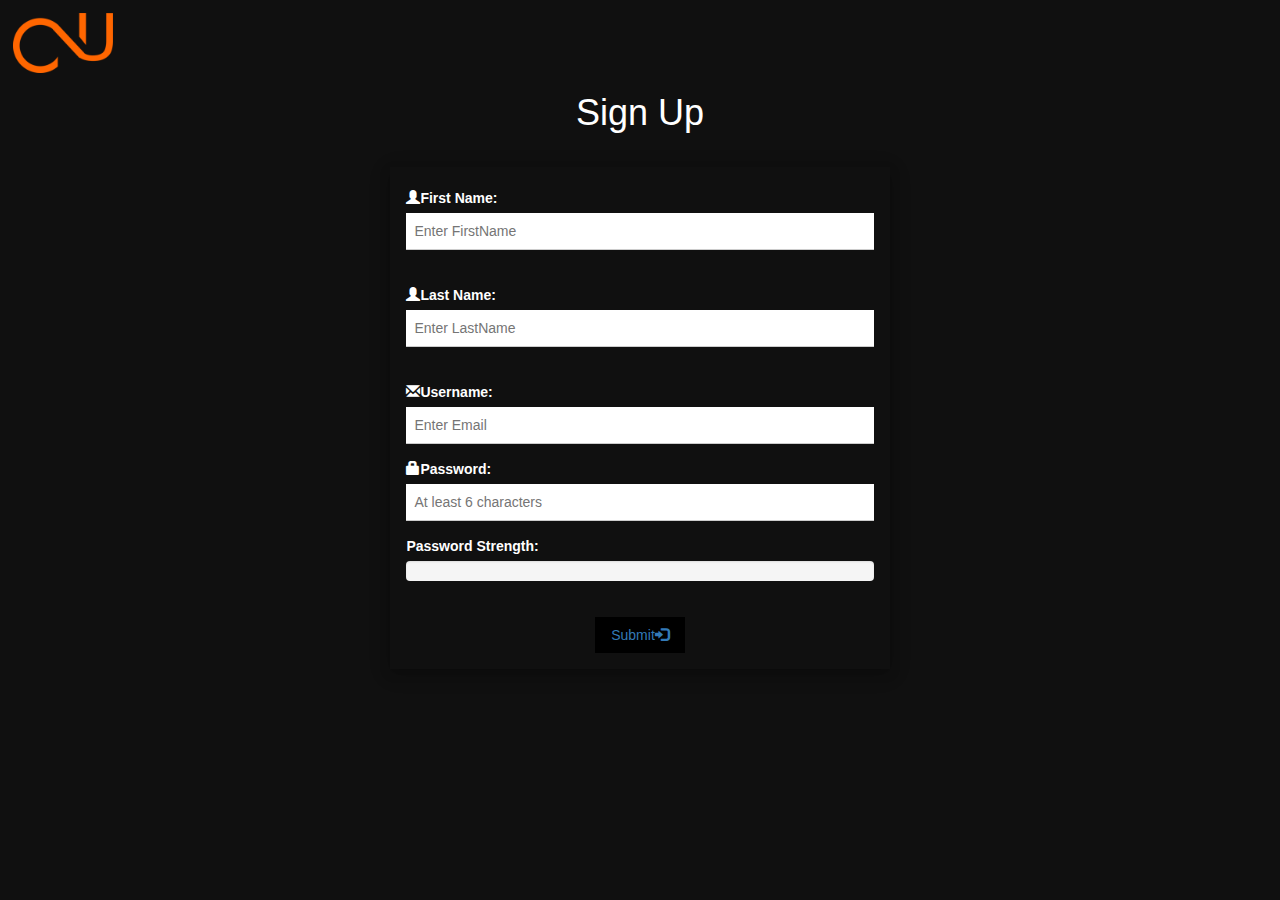
<file: sign.html>
<!DOCTYPE html>
<html lang="en">
<meta name="viewport" content="width=device-width, initial-scale=1">
<link rel="stylesheet" href="https://www.w3schools.com/w3css/4/w3.css">
<title>Sign Up</title>
<head>
  <meta charset="utf-8">
  <meta name="viewport" content="width=device-width, initial-scale=1">
  <link rel="stylesheet" href="https://maxcdn.bootstrapcdn.com/bootstrap/3.4.0/css/bootstrap.min.css">
    	<link rel="shortcut icon" type="image/x-icon" href="alphau2.ico">
  <script src="https://ajax.googleapis.com/ajax/libs/jquery/3.3.1/jquery.min.js"></script>
  <script src="https://maxcdn.bootstrapcdn.com/bootstrap/3.4.0/js/bootstrap.min.js"></script>
  <script src="https://ajax.googleapis.com/ajax/libs/jquery/3.3.1/jquery.min.js"></script>
  <script>
  var a,b=0,c=0,d=0,e=0,f=0,g=0,n,ch,w=0,x=0;
  $(document).ready(function(){
  	$("#pwd").keyup(function(){
    	a=$("#pwd").val();
        n=a.length;
        ch=a.substring(n-1,n);
	https://kartikdu11.github.io/alphau/
        if(ch>='A' && ch<='Z' && b==0 && n!=0)
        {
        	w=w+62.5;
            b=b+1;
            $("#pb").css("width",w);
		      if(x!=w)
		      {
                    x=w;
                    if(x<=200)
                            $("#pb").css("background-color","red");
			        else if(x<=320 && x>200)
			                $("#pb").css("background-color","orange");
                    else if(x>320)
                            $("#pb").css("background-color","green");
		      }
        }
        if(ch>='a' && ch<='z' && c==0 && n!=0)
        {
        	w=w+62.5;
            c=c+1;
            $("#pb").css("width",w);
		      if(x!=w)
		      {
                    x=w;
                    if(x<=200)
                            $("#pb").css("background-color","red");
			        else if(x<=320 && x>200)
			                $("#pb").css("background-color","orange");
                    else if(x>320)
                            $("#pb").css("background-color","green");
		      }
        }
        if(ch>='0' && ch<='9' && d==0 && n!=0)
        {
        	w=w+62.5;
            d=d+1;
            $("#pb").css("width",w);
		      if(x!=w)
		      {
                    x=w;
                    if(x<=200)
                            $("#pb").css("background-color","red");
			        else if(x<=320 && x>200)
			                $("#pb").css("background-color","orange");
                    else if(x>320)
                            $("#pb").css("background-color","green");
		      }
        }
	 var format = /^[!@#$%^&*()_+\-=\[\]{};':"\\|,.<>\/?]*$/;
	 if( ch.match(format) && g==0  && n!=0)
	 {
  	     w=w+62.5;
            g=g+1;
            $("#pb").css("width",w);
		      if(x!=w)
		      {
                    x=w;
                    if(x<=200)
                            $("#pb").css("background-color","red");
			        else if(x<=320 && x>200)
			                $("#pb").css("background-color","orange");
                    else if(x>320)
                            $("#pb").css("background-color","green");
		      }
	 }
        if(n<8 && e==0 && n!=0)
        {
        	w=w+100;
            e=e+1;
            $("#pb").css("width",w);
		      if(x!=w)
		      {
                    x=w;
                    if(x<=200)
                            $("#pb").css("background-color","red");
			        else if(x<=320 && x>200)
			                $("#pb").css("background-color","orange");
                    else if(x>320)
                            $("#pb").css("background-color","green");
		      }
        }
        if(n>=8 && f==0 && n!=0)
        {
        	w=w+150;
            f=f+1;
            $("#pb").css("width",w);
		      if(x!=w)
		      {
                    x=w;
                    if(x<=200)
                            $("#pb").css("background-color","red");
			        else if(x<=320 && x>200)
			                $("#pb").css("background-color","orange");
                    else if(x>320)
                            $("#pb").css("background-color","green");
		      }
        }
         var key = event.keyCode || event.charCode;
           if (w>0 && key == 8 || key==46)
                {
                    w=w-67;
                    $("#pb").css("width",w);
                    if(x!=w)
		              {
                          x=w;
                          if(x<=200)
                            $("#pb").css("background-color","red");
                          else if(x<=320 && x>200)
			                $("#pb").css("background-color","orange");
                          else if(x>320)
                            $("#pb").css("background-color","green");
                      }
                }
                if(n==0)
	            {
		          $("#pb").css("width","0");
                    a=b=c=d=e=f=g=w=0;
	            }
    });
  });
  </script>
<style>              
</style>
</head>
<body style="background-color:#101010;">
  <div style="background-color:#101010;">
      <a href="index.html">  <img src="alphau2.ico" width="100" height="60" style="margin-top:1%;margin-left:1%"></a>
</div>
     </div>
<center><h1 class="impact" style="color:white;">Sign Up</h1></center>

<center>
<center>
<div class="w3-container" style="background-color:#101010;">

 <form class="w3-container w3-card-4" style="width:40%; margin-top:2%">
    <div class="form-group">
    <br>
      <label for="firstname" style="float:left;color:white;"><i class="glyphicon glyphicon-user"></i>First Name:</label>
      <input type="firstname" class="w3-input" id="firstname" placeholder="Enter FirstName" name="firstemail" style="width:100%;"required>
    </div>

    <div class="form-group">
        <br>
          <label for="lastname" style="float:left;color:white;"><i class="glyphicon glyphicon-user"></i>Last Name:</label>
          <input type="lastname" class="w3-input" id="lastname" placeholder="Enter LastName" name="lastemail" style="width:100%;"required>
        </div>

        <div class="form-group">
            <br>
              <label for="email" style="float:left;color:white;"><i class="glyphicon glyphicon-envelope"></i>Username:</label>
              <input type="email" class="w3-input" id="email" placeholder="Enter Email" name="email" style="width:100%;"required>
            </div>

    <div class="form-group">
      <label for="pwd" style="float:left;color:white;"><i class="glyphicon glyphicon-lock"></i>Password:</label>
      <input type="password"class="w3-input" id="pwd" placeholder="At least 6 characters" name="pwd"  style="width:100%;" required>
    </div>

<label style="float:left;color:white;"><b>Password Strength:</b></label>
 <div class="progress" style="width:100%">
   <div id="pb" class="progress-bar progress-bar-striped active" role="progressbar" aria-valuenow="40" aria-valuemin="0" aria-valuemax="100">
   </div>
 </div>
    <button type="submit" class="w3-button w3-section w3-black w3-ripple"><a href="index.html" style="color: ;">Submit<i class="glyphicon glyphicon-log-in"></i></a></button>
  </form>
</div>
</center>
</body>
</html>
</file>
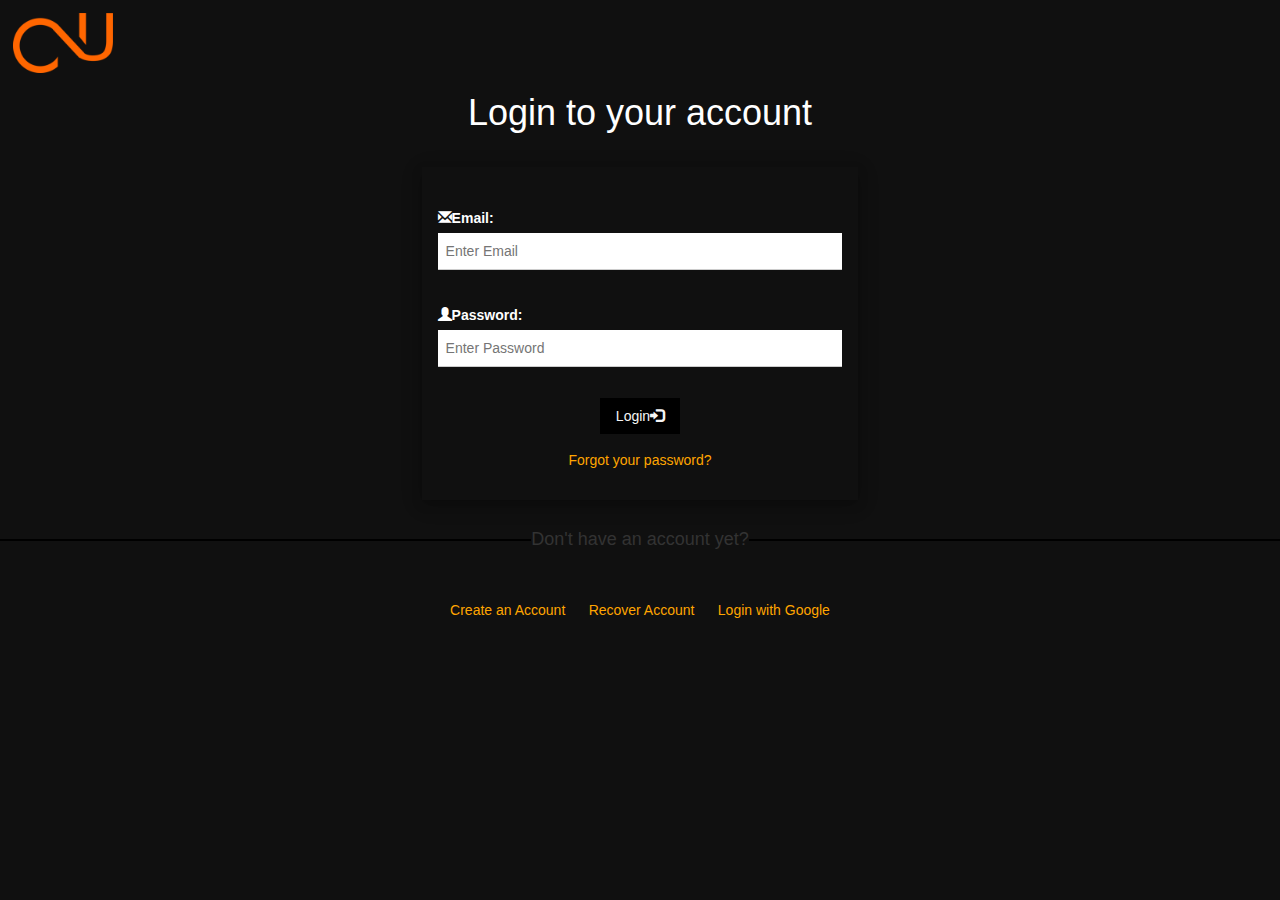
<file: login/login.html>
<!DOCTYPE html>
<html lang="en">
<meta name="viewport" content="width=device-width, initial-scale=1">
<link rel="stylesheet" href="https://www.w3schools.com/w3css/4/w3.css">
<title>Login</title>
<head>
  <meta charset="utf-8">
  <meta name="viewport" content="width=device-width, initial-scale=1">
  <link rel="stylesheet" href="https://maxcdn.bootstrapcdn.com/bootstrap/3.4.0/css/bootstrap.min.css">
  <script src="https://ajax.googleapis.com/ajax/libs/jquery/3.3.1/jquery.min.js"></script>
  <script src="https://maxcdn.bootstrapcdn.com/bootstrap/3.4.0/js/bootstrap.min.js"></script>
  <script src="https://ajax.googleapis.com/ajax/libs/jquery/3.3.1/jquery.min.js"></script>
  <script>
  var a,b=0,c=0,d=0,e=0,f=0,g=0,n,ch,w=0,x=0;
  $(document).ready(function(){
  	$("#pwd").keyup(function(){
    	a=$("#pwd").val();
        n=a.length;
        ch=a.substring(n-1,n);
	
        if(ch>='A' && ch<='Z' && b==0 && n!=0)
        {
        	w=w+62.5;
            b=b+1;
            $("#pb").css("width",w);
		      if(x!=w)
		      {
                    x=w;
                    if(x<=200)
                            $("#pb").css("background-color","red");
			        else if(x<=320 && x>200)
			                $("#pb").css("background-color","orange");
                    else if(x>320)
                            $("#pb").css("background-color","green");
		      }
        }
        if(ch>='a' && ch<='z' && c==0 && n!=0)
        {
        	w=w+62.5;
            c=c+1;
            $("#pb").css("width",w);
		      if(x!=w)
		      {
                    x=w;
                    if(x<=200)
                            $("#pb").css("background-color","red");
			        else if(x<=320 && x>200)
			                $("#pb").css("background-color","orange");
                    else if(x>320)
                            $("#pb").css("background-color","green");
		      }
        }
        if(ch>='0' && ch<='9' && d==0 && n!=0)
        {
        	w=w+62.5;
            d=d+1;
            $("#pb").css("width",w);
		      if(x!=w)
		      {
                    x=w;
                    if(x<=200)
                            $("#pb").css("background-color","red");
			        else if(x<=320 && x>200)
			                $("#pb").css("background-color","orange");
                    else if(x>320)
                            $("#pb").css("background-color","green");
		      }
        }
	 var format = /^[!@#$%^&*()_+\-=\[\]{};':"\\|,.<>\/?]*$/;
	 if( ch.match(format) && g==0  && n!=0)
	 {
  	     w=w+62.5;
            g=g+1;
            $("#pb").css("width",w);
		      if(x!=w)
		      {
                    x=w;
                    if(x<=200)
                            $("#pb").css("background-color","red");
			        else if(x<=320 && x>200)
			                $("#pb").css("background-color","orange");
                    else if(x>320)
                            $("#pb").css("background-color","green");
		      }
	 }
        if(n<8 && e==0 && n!=0)
        {
        	w=w+100;
            e=e+1;
            $("#pb").css("width",w);
		      if(x!=w)
		      {
                    x=w;
                    if(x<=200)
                            $("#pb").css("background-color","red");
			        else if(x<=320 && x>200)
			                $("#pb").css("background-color","orange");
                    else if(x>320)
                            $("#pb").css("background-color","green");
		      }
        }
        if(n>=8 && f==0 && n!=0)
        {
        	w=w+150;
            f=f+1;
            $("#pb").css("width",w);
		      if(x!=w)
		      {
                    x=w;
                    if(x<=200)
                            $("#pb").css("background-color","red");
			        else if(x<=320 && x>200)
			                $("#pb").css("background-color","orange");
                    else if(x>320)
                            $("#pb").css("background-color","green");
		      }
        }
         var key = event.keyCode || event.charCode;
           if (w>0 && key == 8 || key==46)
                {
                    w=w-67;
                    $("#pb").css("width",w);
                    if(x!=w)
		              {
                          x=w;
                          if(x<=200)
                            $("#pb").css("background-color","red");
                          else if(x<=320 && x>200)
			                $("#pb").css("background-color","orange");
                          else if(x>320)
                            $("#pb").css("background-color","green");
                      }
                }
                if(n==0)
	            {
		          $("#pb").css("width","0");
                    a=b=c=d=e=f=g=w=0;
	            }
    });
  });
  </script>
<style> 
        h1.impact{
                font-family: Impact, Charcoal, sans-serif;
                color: darkgrey;
        }   
        p{
                color:orange;
        }    
        
        h4 { 
            display: flex; 
            flex-direction: row; 
        } 
          
        h4:before, 
        h4:after { 
            content: ""; 
            flex: 1 1; 
            border-bottom: 2px solid #000; 
            margin:auto; 
        } 

        .button {
  display: inline-block;
  border-radius: 3px;
  background-color: #140703;
  border: none;
  color: #FFFFFF;
  text-align: center;
  font-size: 22px;
  padding: 15px;
  width: 250px;
  transition: all 0.5s;
  cursor: pointer;
  margin: 5px;
}

.button span {
  cursor: pointer;
  display: inline-block;
  position: relative;
  transition: 0.5s;
}

.button span:after {
  content: '\00bb';
  position: absolute;
  opacity: 0;
  top: 0;
  right: -20px;
  transition: 0.5s;
}
s
.button:hover span {
  padding-right: 25px;
}

.button:hover span:after {
  opacity: 1;
  right: 0;
}
</style>
<meta name="viewport" content="width=device-width, initial-scale=1">
<link rel="stylesheet" href="https://maxcdn.bootstrapcdn.com/bootstrap/3.3.7/css/bootstrap.min.css">
</head>
<body style="background-color:#101010;">
        <div style="background-color:#101010;">
                <img src="alphau2.ico" width="100" height="60" style="margin-top:1%;margin-left:1%">
        </div>
<center><h1 class="impact" style="color:white;">Login to your account</h1></center>

<center>
<div class="w3-container" style="background-color:#101010;">

 <form class="w3-container w3-card-4" style="width:35%;height:100%; margin-top:2%">
    <div class="form-group">
    <br><br>
      <label for="email" style="float:left;color:white;"><i class="glyphicon glyphicon-envelope"></i>Email:</label>
      <input type="email" class="w3-input" id="email" placeholder="Enter Email" name="email" style="width:100%;"required>
    </div><br>
    <div class="form-group">
      <label for="pwd" style="float:left;color:white;"><i class="glyphicon glyphicon-user"></i>Password:</label>
      <input type="password"class="w3-input" id="pwd" placeholder="Enter Password" name="pwd"  style="width:100%;" required>
    </div>


    <button type="submit" class="w3-button w3-section w3-black w3-ripple"><a href="alphaU.html" style="color: whitesmoke;">Login<i class="glyphicon glyphicon-log-in"></i></a></button>
    <p style="color:orange;">Forgot your password?</p><br>
  </form>
</div>

</center><br>
<h4>Don't have an account yet?</h4> <br><br>
<center><p><a href="signup.html" style="color:orange;">Create an Account</a>&nbsp;&nbsp;&nbsp;&nbsp;&nbsp;&nbsp;<a href="signup.html" style="color:orange;">Recover Account</a>&nbsp;&nbsp;&nbsp;&nbsp;&nbsp;&nbsp;<a href="signup.html" style="color:orange;">Login with Google</a></p></center>
</body>
</html>
</file>
<file: assets/css/flaticon.css>
/*
  	Flaticon icon font: Flaticon
  	Creation date: 30/12/2019 07:11
  	*/

@font-face {
  font-family: "Flaticon";
  src: url("../fonts/Flaticon.eot");
  src: url("../fonts/Flaticon.eot?#iefix") format("embedded-opentype"),
       url("../fonts/Flaticon.woff2") format("woff2"),
       url("../fonts/Flaticon.woff") format("woff"),
       url("../fonts/Flaticon.ttf") format("truetype"),
       url("../fonts/Flaticon.svg#Flaticon") format("svg");
  font-weight: normal;
  font-style: normal;
}

@media screen and (-webkit-min-device-pixel-ratio:0) {
  @font-face {
    font-family: "Flaticon";
    src: url("../fonts/Flaticon.svg#Flaticon") format("svg");
  }
}

[class^="flaticon-"]:before, [class*=" flaticon-"]:before,
[class^="flaticon-"]:after, [class*=" flaticon-"]:after {   
  font-family: Flaticon;
  font-style: normal;
}

.flaticon-quote:before { content: "\f100"; }
.flaticon-shopping-cart-black-shape:before { content: "\f101"; }
</file>
<file: assets/css/themify-icons.css>
@font-face {
	font-family: 'themify';
	src:url('../fonts/themify.eot?-fvbane');


	src:url('../fonts/themify.eot?#iefix-fvbane') format('embedded-opentype'),
		url('../fonts/themify.woff?-fvbane') format('woff'),
		url('../fonts/themify.ttf?-fvbane') format('truetype'),
		url('../fonts/themify.svg?-fvbane#themify') format('svg');
	font-weight: normal;
	font-style: normal;
}

[class^="ti-"], [class*=" ti-"] {
	font-family: 'themify';
	speak: none;
	font-style: normal;
	font-weight: normal;
	font-variant: normal;
	text-transform: none;
	line-height: 1;

	/* Better Font Rendering =========== */
	-webkit-font-smoothing: antialiased;
	-moz-osx-font-smoothing: grayscale;
}

.ti-wand:before {
	content: "\e600";
}
.ti-volume:before {
	content: "\e601";
}
.ti-user:before {
	content: "\e602";
}
.ti-unlock:before {
	content: "\e603";
}
.ti-unlink:before {
	content: "\e604";
}
.ti-trash:before {
	content: "\e605";
}
.ti-thought:before {
	content: "\e606";
}
.ti-target:before {
	content: "\e607";
}
.ti-tag:before {
	content: "\e608";
}
.ti-tablet:before {
	content: "\e609";
}
.ti-star:before {
	content: "\e60a";
}
.ti-spray:before {
	content: "\e60b";
}
.ti-signal:before {
	content: "\e60c";
}
.ti-shopping-cart:before {
	content: "\e60d";
}
.ti-shopping-cart-full:before {
	content: "\e60e";
}
.ti-settings:before {
	content: "\e60f";
}
.ti-search:before {
	content: "\e610";
}
.ti-zoom-in:before {
	content: "\e611";
}
.ti-zoom-out:before {
	content: "\e612";
}
.ti-cut:before {
	content: "\e613";
}
.ti-ruler:before {
	content: "\e614";
}
.ti-ruler-pencil:before {
	content: "\e615";
}
.ti-ruler-alt:before {
	content: "\e616";
}
.ti-bookmark:before {
	content: "\e617";
}
.ti-bookmark-alt:before {
	content: "\e618";
}
.ti-reload:before {
	content: "\e619";
}
.ti-plus:before {
	content: "\e61a";
}
.ti-pin:before {
	content: "\e61b";
}
.ti-pencil:before {
	content: "\e61c";
}
.ti-pencil-alt:before {
	content: "\e61d";
}
.ti-paint-roller:before {
	content: "\e61e";
}
.ti-paint-bucket:before {
	content: "\e61f";
}
.ti-na:before {
	content: "\e620";
}
.ti-mobile:before {
	content: "\e621";
}
.ti-minus:before {
	content: "\e622";
}
.ti-medall:before {
	content: "\e623";
}
.ti-medall-alt:before {
	content: "\e624";
}
.ti-marker:before {
	content: "\e625";
}
.ti-marker-alt:before {
	content: "\e626";
}
.ti-arrow-up:before {
	content: "\e627";
}
.ti-arrow-right:before {
	content: "\e628";
}
.ti-arrow-left:before {
	content: "\e629";
}
.ti-arrow-down:before {
	content: "\e62a";
}
.ti-lock:before {
	content: "\e62b";
}
.ti-location-arrow:before {
	content: "\e62c";
}
.ti-link:before {
	content: "\e62d";
}
.ti-layout:before {
	content: "\e62e";
}
.ti-layers:before {
	content: "\e62f";
}
.ti-layers-alt:before {
	content: "\e630";
}
.ti-key:before {
	content: "\e631";
}
.ti-import:before {
	content: "\e632";
}
.ti-image:before {
	content: "\e633";
}
.ti-heart:before {
	content: "\e634";
}
.ti-heart-broken:before {
	content: "\e635";
}
.ti-hand-stop:before {
	content: "\e636";
}
.ti-hand-open:before {
	content: "\e637";
}
.ti-hand-drag:before {
	content: "\e638";
}
.ti-folder:before {
	content: "\e639";
}
.ti-flag:before {
	content: "\e63a";
}
.ti-flag-alt:before {
	content: "\e63b";
}
.ti-flag-alt-2:before {
	content: "\e63c";
}
.ti-eye:before {
	content: "\e63d";
}
.ti-export:before {
	content: "\e63e";
}
.ti-exchange-vertical:before {
	content: "\e63f";
}
.ti-desktop:before {
	content: "\e640";
}
.ti-cup:before {
	content: "\e641";
}
.ti-crown:before {
	content: "\e642";
}
.ti-comments:before {
	content: "\e643";
}
.ti-comment:before {
	content: "\e644";
}
.ti-comment-alt:before {
	content: "\e645";
}
.ti-close:before {
	content: "\e646";
}
.ti-clip:before {
	content: "\e647";
}
.ti-angle-up:before {
	content: "\e648";
}
.ti-angle-right:before {
	content: "\e649";
}
.ti-angle-left:before {
	content: "\e64a";
}
.ti-angle-down:before {
	content: "\e64b";
}
.ti-check:before {
	content: "\e64c";
}
.ti-check-box:before {
	content: "\e64d";
}
.ti-camera:before {
	content: "\e64e";
}
.ti-announcement:before {
	content: "\e64f";
}
.ti-brush:before {
	content: "\e650";
}
.ti-briefcase:before {
	content: "\e651";
}
.ti-bolt:before {
	content: "\e652";
}
.ti-bolt-alt:before {
	content: "\e653";
}
.ti-blackboard:before {
	content: "\e654";
}
.ti-bag:before {
	content: "\e655";
}
.ti-move:before {
	content: "\e656";
}
.ti-arrows-vertical:before {
	content: "\e657";
}
.ti-arrows-horizontal:before {
	content: "\e658";
}
.ti-fullscreen:before {
	content: "\e659";
}
.ti-arrow-top-right:before {
	content: "\e65a";
}
.ti-arrow-top-left:before {
	content: "\e65b";
}
.ti-arrow-circle-up:before {
	content: "\e65c";
}
.ti-arrow-circle-right:before {
	content: "\e65d";
}
.ti-arrow-circle-left:before {
	content: "\e65e";
}
.ti-arrow-circle-down:before {
	content: "\e65f";
}
.ti-angle-double-up:before {
	content: "\e660";
}
.ti-angle-double-right:before {
	content: "\e661";
}
.ti-angle-double-left:before {
	content: "\e662";
}
.ti-angle-double-down:before {
	content: "\e663";
}
.ti-zip:before {
	content: "\e664";
}
.ti-world:before {
	content: "\e665";
}
.ti-wheelchair:before {
	content: "\e666";
}
.ti-view-list:before {
	content: "\e667";
}
.ti-view-list-alt:before {
	content: "\e668";
}
.ti-view-grid:before {
	content: "\e669";
}
.ti-uppercase:before {
	content: "\e66a";
}
.ti-upload:before {
	content: "\e66b";
}
.ti-underline:before {
	content: "\e66c";
}
.ti-truck:before {
	content: "\e66d";
}
.ti-timer:before {
	content: "\e66e";
}
.ti-ticket:before {
	content: "\e66f";
}
.ti-thumb-up:before {
	content: "\e670";
}
.ti-thumb-down:before {
	content: "\e671";
}
.ti-text:before {
	content: "\e672";
}
.ti-stats-up:before {
	content: "\e673";
}
.ti-stats-down:before {
	content: "\e674";
}
.ti-split-v:before {
	content: "\e675";
}
.ti-split-h:before {
	content: "\e676";
}
.ti-smallcap:before {
	content: "\e677";
}
.ti-shine:before {
	content: "\e678";
}
.ti-shift-right:before {
	content: "\e679";
}
.ti-shift-left:before {
	content: "\e67a";
}
.ti-shield:before {
	content: "\e67b";
}
.ti-notepad:before {
	content: "\e67c";
}
.ti-server:before {
	content: "\e67d";
}
.ti-quote-right:before {
	content: "\e67e";
}
.ti-quote-left:before {
	content: "\e67f";
}
.ti-pulse:before {
	content: "\e680";
}
.ti-printer:before {
	content: "\e681";
}
.ti-power-off:before {
	content: "\e682";
}
.ti-plug:before {
	content: "\e683";
}
.ti-pie-chart:before {
	content: "\e684";
}
.ti-paragraph:before {
	content: "\e685";
}
.ti-panel:before {
	content: "\e686";
}
.ti-package:before {
	content: "\e687";
}
.ti-music:before {
	content: "\e688";
}
.ti-music-alt:before {
	content: "\e689";
}
.ti-mouse:before {
	content: "\e68a";
}
.ti-mouse-alt:before {
	content: "\e68b";
}
.ti-money:before {
	content: "\e68c";
}
.ti-microphone:before {
	content: "\e68d";
}
.ti-menu:before {
	content: "\e68e";
}
.ti-menu-alt:before {
	content: "\e68f";
}
.ti-map:before {
	content: "\e690";
}
.ti-map-alt:before {
	content: "\e691";
}
.ti-loop:before {
	content: "\e692";
}
.ti-location-pin:before {
	content: "\e693";
}
.ti-list:before {
	content: "\e694";
}
.ti-light-bulb:before {
	content: "\e695";
}
.ti-Italic:before {
	content: "\e696";
}
.ti-info:before {
	content: "\e697";
}
.ti-infinite:before {
	content: "\e698";
}
.ti-id-badge:before {
	content: "\e699";
}
.ti-hummer:before {
	content: "\e69a";
}
.ti-home:before {
	content: "\e69b";
}
.ti-help:before {
	content: "\e69c";
}
.ti-headphone:before {
	content: "\e69d";
}
.ti-harddrives:before {
	content: "\e69e";
}
.ti-harddrive:before {
	content: "\e69f";
}
.ti-gift:before {
	content: "\e6a0";
}
.ti-game:before {
	content: "\e6a1";
}
.ti-filter:before {
	content: "\e6a2";
}
.ti-files:before {
	content: "\e6a3";
}
.ti-file:before {
	content: "\e6a4";
}
.ti-eraser:before {
	content: "\e6a5";
}
.ti-envelope:before {
	content: "\e6a6";
}
.ti-download:before {
	content: "\e6a7";
}
.ti-direction:before {
	content: "\e6a8";
}
.ti-direction-alt:before {
	content: "\e6a9";
}
.ti-dashboard:before {
	content: "\e6aa";
}
.ti-control-stop:before {
	content: "\e6ab";
}
.ti-control-shuffle:before {
	content: "\e6ac";
}
.ti-control-play:before {
	content: "\e6ad";
}
.ti-control-pause:before {
	content: "\e6ae";
}
.ti-control-forward:before {
	content: "\e6af";
}
.ti-control-backward:before {
	content: "\e6b0";
}
.ti-cloud:before {
	content: "\e6b1";
}
.ti-cloud-up:before {
	content: "\e6b2";
}
.ti-cloud-down:before {
	content: "\e6b3";
}
.ti-clipboard:before {
	content: "\e6b4";
}
.ti-car:before {
	content: "\e6b5";
}
.ti-calendar:before {
	content: "\e6b6";
}
.ti-book:before {
	content: "\e6b7";
}
.ti-bell:before {
	content: "\e6b8";
}
.ti-basketball:before {
	content: "\e6b9";
}
.ti-bar-chart:before {
	content: "\e6ba";
}
.ti-bar-chart-alt:before {
	content: "\e6bb";
}
.ti-back-right:before {
	content: "\e6bc";
}
.ti-back-left:before {
	content: "\e6bd";
}
.ti-arrows-corner:before {
	content: "\e6be";
}
.ti-archive:before {
	content: "\e6bf";
}
.ti-anchor:before {
	content: "\e6c0";
}
.ti-align-right:before {
	content: "\e6c1";
}
.ti-align-left:before {
	content: "\e6c2";
}
.ti-align-justify:before {
	content: "\e6c3";
}
.ti-align-center:before {
	content: "\e6c4";
}
.ti-alert:before {
	content: "\e6c5";
}
.ti-alarm-clock:before {
	content: "\e6c6";
}
.ti-agenda:before {
	content: "\e6c7";
}
.ti-write:before {
	content: "\e6c8";
}
.ti-window:before {
	content: "\e6c9";
}
.ti-widgetized:before {
	content: "\e6ca";
}
.ti-widget:before {
	content: "\e6cb";
}
.ti-widget-alt:before {
	content: "\e6cc";
}
.ti-wallet:before {
	content: "\e6cd";
}
.ti-video-clapper:before {
	content: "\e6ce";
}
.ti-video-camera:before {
	content: "\e6cf";
}
.ti-vector:before {
	content: "\e6d0";
}
.ti-themify-logo:before {
	content: "\e6d1";
}
.ti-themify-favicon:before {
	content: "\e6d2";
}
.ti-themify-favicon-alt:before {
	content: "\e6d3";
}
.ti-support:before {
	content: "\e6d4";
}
.ti-stamp:before {
	content: "\e6d5";
}
.ti-split-v-alt:before {
	content: "\e6d6";
}
.ti-slice:before {
	content: "\e6d7";
}
.ti-shortcode:before {
	content: "\e6d8";
}
.ti-shift-right-alt:before {
	content: "\e6d9";
}
.ti-shift-left-alt:before {
	content: "\e6da";
}
.ti-ruler-alt-2:before {
	content: "\e6db";
}
.ti-receipt:before {
	content: "\e6dc";
}
.ti-pin2:before {
	content: "\e6dd";
}
.ti-pin-alt:before {
	content: "\e6de";
}
.ti-pencil-alt2:before {
	content: "\e6df";
}
.ti-palette:before {
	content: "\e6e0";
}
.ti-more:before {
	content: "\e6e1";
}
.ti-more-alt:before {
	content: "\e6e2";
}
.ti-microphone-alt:before {
	content: "\e6e3";
}
.ti-magnet:before {
	content: "\e6e4";
}
.ti-line-double:before {
	content: "\e6e5";
}
.ti-line-dotted:before {
	content: "\e6e6";
}
.ti-line-dashed:before {
	content: "\e6e7";
}
.ti-layout-width-full:before {
	content: "\e6e8";
}
.ti-layout-width-default:before {
	content: "\e6e9";
}
.ti-layout-width-default-alt:before {
	content: "\e6ea";
}
.ti-layout-tab:before {
	content: "\e6eb";
}
.ti-layout-tab-window:before {
	content: "\e6ec";
}
.ti-layout-tab-v:before {
	content: "\e6ed";
}
.ti-layout-tab-min:before {
	content: "\e6ee";
}
.ti-layout-slider:before {
	content: "\e6ef";
}
.ti-layout-slider-alt:before {
	content: "\e6f0";
}
.ti-layout-sidebar-right:before {
	content: "\e6f1";
}
.ti-layout-sidebar-none:before {
	content: "\e6f2";
}
.ti-layout-sidebar-left:before {
	content: "\e6f3";
}
.ti-layout-placeholder:before {
	content: "\e6f4";
}
.ti-layout-menu:before {
	content: "\e6f5";
}
.ti-layout-menu-v:before {
	content: "\e6f6";
}
.ti-layout-menu-separated:before {
	content: "\e6f7";
}
.ti-layout-menu-full:before {
	content: "\e6f8";
}
.ti-layout-media-right-alt:before {
	content: "\e6f9";
}
.ti-layout-media-right:before {
	content: "\e6fa";
}
.ti-layout-media-overlay:before {
	content: "\e6fb";
}
.ti-layout-media-overlay-alt:before {
	content: "\e6fc";
}
.ti-layout-media-overlay-alt-2:before {
	content: "\e6fd";
}
.ti-layout-media-left-alt:before {
	content: "\e6fe";
}
.ti-layout-media-left:before {
	content: "\e6ff";
}
.ti-layout-media-center-alt:before {
	content: "\e700";
}
.ti-layout-media-center:before {
	content: "\e701";
}
.ti-layout-list-thumb:before {
	content: "\e702";
}
.ti-layout-list-thumb-alt:before {
	content: "\e703";
}
.ti-layout-list-post:before {
	content: "\e704";
}
.ti-layout-list-large-image:before {
	content: "\e705";
}
.ti-layout-line-solid:before {
	content: "\e706";
}
.ti-layout-grid4:before {
	content: "\e707";
}
.ti-layout-grid3:before {
	content: "\e708";
}
.ti-layout-grid2:before {
	content: "\e709";
}
.ti-layout-grid2-thumb:before {
	content: "\e70a";
}
.ti-layout-cta-right:before {
	content: "\e70b";
}
.ti-layout-cta-left:before {
	content: "\e70c";
}
.ti-layout-cta-center:before {
	content: "\e70d";
}
.ti-layout-cta-btn-right:before {
	content: "\e70e";
}
.ti-layout-cta-btn-left:before {
	content: "\e70f";
}
.ti-layout-column4:before {
	content: "\e710";
}
.ti-layout-column3:before {
	content: "\e711";
}
.ti-layout-column2:before {
	content: "\e712";
}
.ti-layout-accordion-separated:before {
	content: "\e713";
}
.ti-layout-accordion-merged:before {
	content: "\e714";
}
.ti-layout-accordion-list:before {
	content: "\e715";
}
.ti-ink-pen:before {
	content: "\e716";
}
.ti-info-alt:before {
	content: "\e717";
}
.ti-help-alt:before {
	content: "\e718";
}
.ti-headphone-alt:before {
	content: "\e719";
}
.ti-hand-point-up:before {
	content: "\e71a";
}
.ti-hand-point-right:before {
	content: "\e71b";
}
.ti-hand-point-left:before {
	content: "\e71c";
}
.ti-hand-point-down:before {
	content: "\e71d";
}
.ti-gallery:before {
	content: "\e71e";
}
.ti-face-smile:before {
	content: "\e71f";
}
.ti-face-sad:before {
	content: "\e720";
}
.ti-credit-card:before {
	content: "\e721";
}
.ti-control-skip-forward:before {
	content: "\e722";
}
.ti-control-skip-backward:before {
	content: "\e723";
}
.ti-control-record:before {
	content: "\e724";
}
.ti-control-eject:before {
	content: "\e725";
}
.ti-comments-smiley:before {
	content: "\e726";
}
.ti-brush-alt:before {
	content: "\e727";
}
.ti-youtube:before {
	content: "\e728";
}
.ti-vimeo:before {
	content: "\e729";
}
.ti-twitter:before {
	content: "\e72a";
}
.ti-time:before {
	content: "\e72b";
}
.ti-tumblr:before {
	content: "\e72c";
}
.ti-skype:before {
	content: "\e72d";
}
.ti-share:before {
	content: "\e72e";
}
.ti-share-alt:before {
	content: "\e72f";
}
.ti-rocket:before {
	content: "\e730";
}
.ti-pinterest:before {
	content: "\e731";
}
.ti-new-window:before {
	content: "\e732";
}
.ti-microsoft:before {
	content: "\e733";
}
.ti-list-ol:before {
	content: "\e734";
}
.ti-linkedin:before {
	content: "\e735";
}
.ti-layout-sidebar-2:before {
	content: "\e736";
}
.ti-layout-grid4-alt:before {
	content: "\e737";
}
.ti-layout-grid3-alt:before {
	content: "\e738";
}
.ti-layout-grid2-alt:before {
	content: "\e739";
}
.ti-layout-column4-alt:before {
	content: "\e73a";
}
.ti-layout-column3-alt:before {
	content: "\e73b";
}
.ti-layout-column2-alt:before {
	content: "\e73c";
}
.ti-instagram:before {
	content: "\e73d";
}
.ti-google:before {
	content: "\e73e";
}
.ti-github:before {
	content: "\e73f";
}
.ti-flickr:before {
	content: "\e740";
}
.ti-facebook:before {
	content: "\e741";
}
.ti-dropbox:before {
	content: "\e742";
}
.ti-dribbble:before {
	content: "\e743";
}
.ti-apple:before {
	content: "\e744";
}
.ti-android:before {
	content: "\e745";
}
.ti-save:before {
	content: "\e746";
}
.ti-save-alt:before {
	content: "\e747";
}
.ti-yahoo:before {
	content: "\e748";
}
.ti-wordpress:before {
	content: "\e749";
}
.ti-vimeo-alt:before {
	content: "\e74a";
}
.ti-twitter-alt:before {
	content: "\e74b";
}
.ti-tumblr-alt:before {
	content: "\e74c";
}
.ti-trello:before {
	content: "\e74d";
}
.ti-stack-overflow:before {
	content: "\e74e";
}
.ti-soundcloud:before {
	content: "\e74f";
}
.ti-sharethis:before {
	content: "\e750";
}
.ti-sharethis-alt:before {
	content: "\e751";
}
.ti-reddit:before {
	content: "\e752";
}
.ti-pinterest-alt:before {
	content: "\e753";
}
.ti-microsoft-alt:before {
	content: "\e754";
}
.ti-linux:before {
	content: "\e755";
}
.ti-jsfiddle:before {
	content: "\e756";
}
.ti-joomla:before {
	content: "\e757";
}
.ti-html5:before {
	content: "\e758";
}
.ti-flickr-alt:before {
	content: "\e759";
}
.ti-email:before {
	content: "\e75a";
}
.ti-drupal:before {
	content: "\e75b";
}
.ti-dropbox-alt:before {
	content: "\e75c";
}
.ti-css3:before {
	content: "\e75d";
}
.ti-rss:before {
	content: "\e75e";
}
.ti-rss-alt:before {
	content: "\e75f";
}
</file>
<file: assets/css/nice-select.css>
.nice-select {
  -webkit-tap-highlight-color: transparent;
  background-color: #fff;
  border-radius: 5px;
  border: solid 1px #e8e8e8;
  box-sizing: border-box;
  clear: both;
  cursor: pointer;
  display: block;
  float: left;
  font-family: inherit;
  font-size: 14px;
  font-weight: normal;
  height: 42px;
  line-height: 40px;
  outline: none;
  padding-left: 18px;
  padding-right: 30px;
  position: relative;
  text-align: left !important;
  -webkit-transition: all 0.2s ease-in-out;
  transition: all 0.2s ease-in-out;
  -webkit-user-select: none;
     -moz-user-select: none;
      -ms-user-select: none;
          user-select: none;
  white-space: nowrap;
  width: auto; }
  .nice-select:hover {
    border-color: #dbdbdb; }
  .nice-select:active, .nice-select.open, .nice-select:focus {
    border-color: #999; }
  .nice-select:after {
    border-bottom: 2px solid #999;
    border-right: 2px solid #999;
    content: '';
    display: block;
    height: 5px;
    margin-top: -4px;
    pointer-events: none;
    position: absolute;
    right: 12px;
    top: 50%;
    -webkit-transform-origin: 66% 66%;
        -ms-transform-origin: 66% 66%;
            transform-origin: 66% 66%;
    -webkit-transform: rotate(45deg);
        -ms-transform: rotate(45deg);
            transform: rotate(45deg);
    -webkit-transition: all 0.15s ease-in-out;
    transition: all 0.15s ease-in-out;
    width: 5px; }
  .nice-select.open:after {
    -webkit-transform: rotate(-135deg);
        -ms-transform: rotate(-135deg);
            transform: rotate(-135deg); }
  .nice-select.open .list {
    opacity: 1;
    pointer-events: auto;
    -webkit-transform: scale(1) translateY(0);
        -ms-transform: scale(1) translateY(0);
            transform: scale(1) translateY(0); }
  .nice-select.disabled {
    border-color: #ededed;
    color: #999;
    pointer-events: none; }
    .nice-select.disabled:after {
      border-color: #cccccc; }
  .nice-select.wide {
    width: 100%; }
    .nice-select.wide .list {
      left: 0 !important;
      right: 0 !important; }
  .nice-select.right {
    float: right; }
    .nice-select.right .list {
      left: auto;
      right: 0; }
  .nice-select.small {
    font-size: 12px;
    height: 36px;
    line-height: 34px; }
    .nice-select.small:after {
      height: 4px;
      width: 4px; }
    .nice-select.small .option {
      line-height: 34px;
      min-height: 34px; }
  .nice-select .list {
    background-color: #fff;
    border-radius: 5px;
    box-shadow: 0 0 0 1px rgba(68, 68, 68, 0.11);
    box-sizing: border-box;
    margin-top: 4px;
    opacity: 0;
    overflow: hidden;
    padding: 0;
    pointer-events: none;
    position: absolute;
    top: 100%;
    left: 0;
    -webkit-transform-origin: 50% 0;
        -ms-transform-origin: 50% 0;
            transform-origin: 50% 0;
    -webkit-transform: scale(0.75) translateY(-21px);
        -ms-transform: scale(0.75) translateY(-21px);
            transform: scale(0.75) translateY(-21px);
    -webkit-transition: all 0.2s cubic-bezier(0.5, 0, 0, 1.25), opacity 0.15s ease-out;
    transition: all 0.2s cubic-bezier(0.5, 0, 0, 1.25), opacity 0.15s ease-out;
    z-index: 9; }
    .nice-select .list:hover .option:not(:hover) {
      background-color: transparent !important; }
  .nice-select .option {
    cursor: pointer;
    font-weight: 400;
    line-height: 40px;
    list-style: none;
    min-height: 40px;
    outline: none;
    padding-left: 18px;
    padding-right: 29px;
    text-align: left;
    -webkit-transition: all 0.2s;
    transition: all 0.2s; }
    .nice-select .option:hover, .nice-select .option.focus, .nice-select .option.selected.focus {
      background-color: #f6f6f6; }
    .nice-select .option.selected {
      font-weight: bold; }
    .nice-select .option.disabled {
      background-color: transparent;
      color: #999;
      cursor: default; }

.no-csspointerevents .nice-select .list {
  display: none; }

.no-csspointerevents .nice-select.open .list {
  display: block; }
</file>
